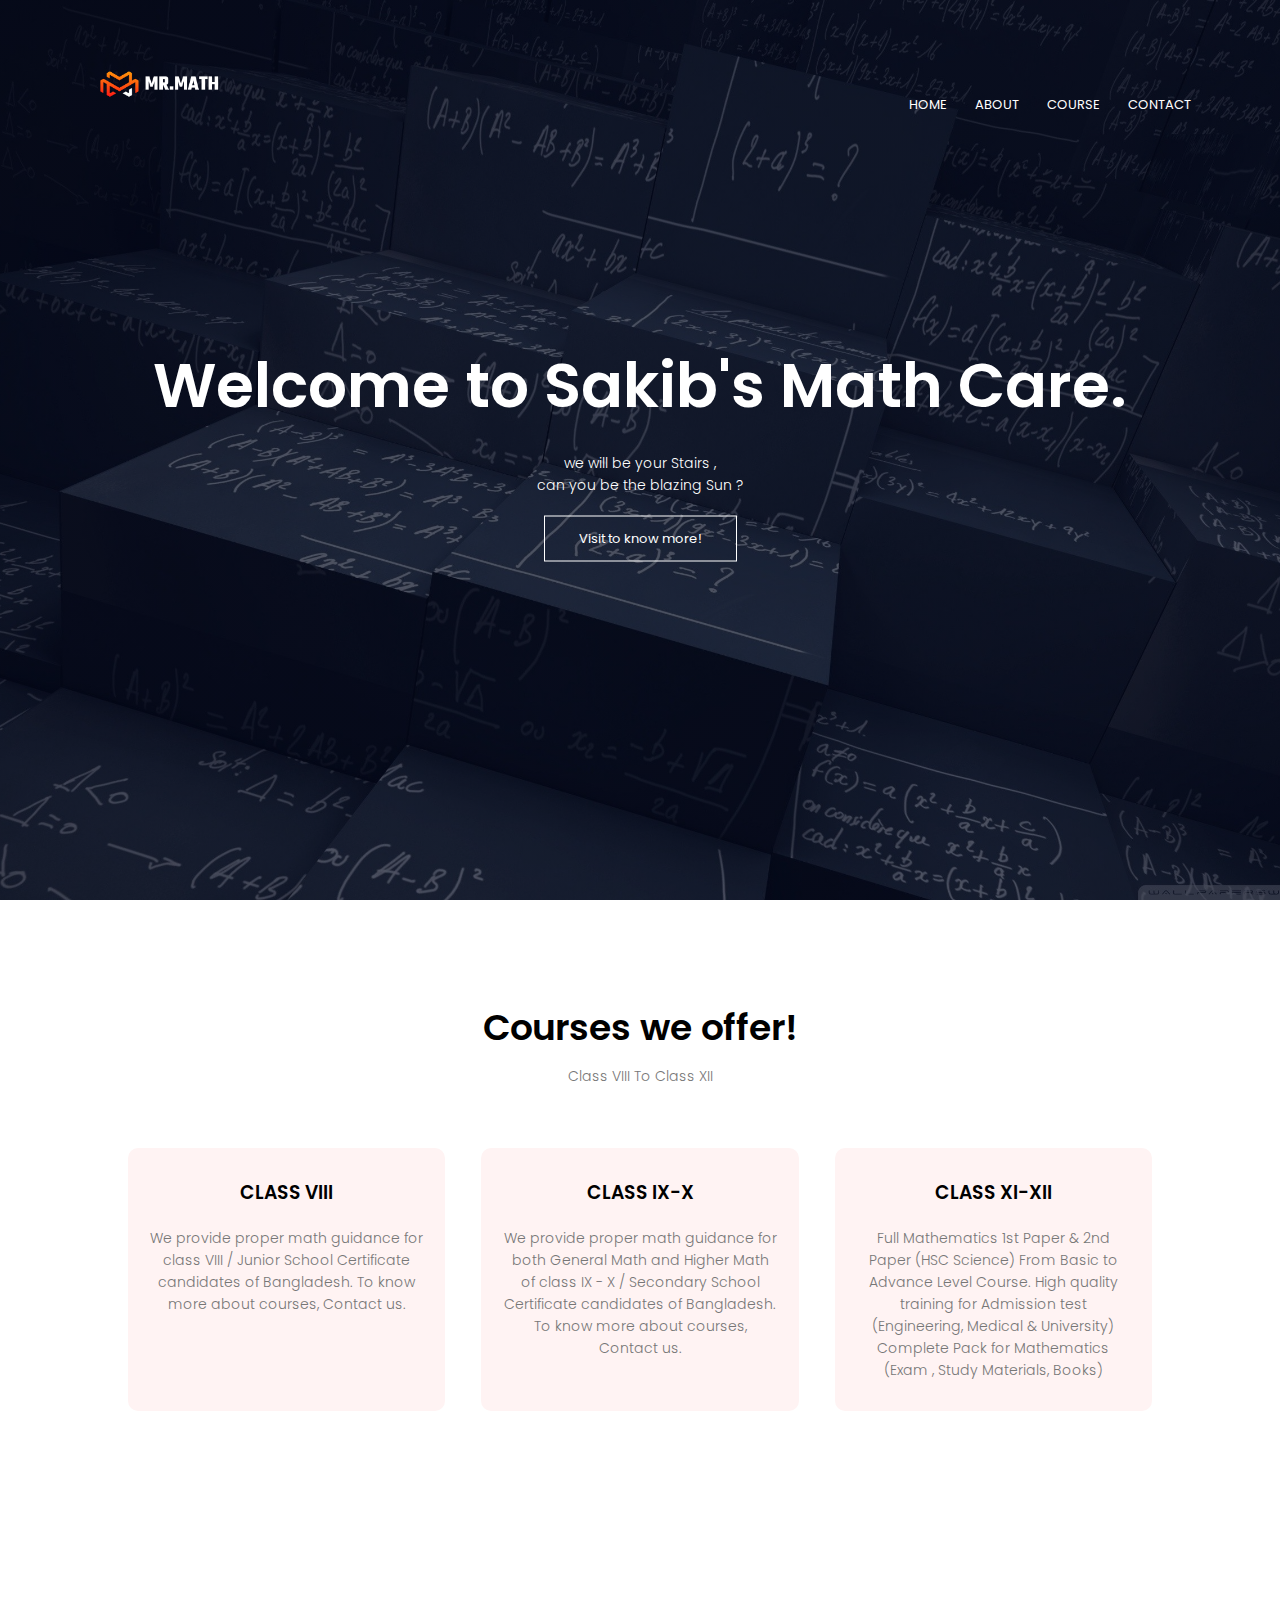
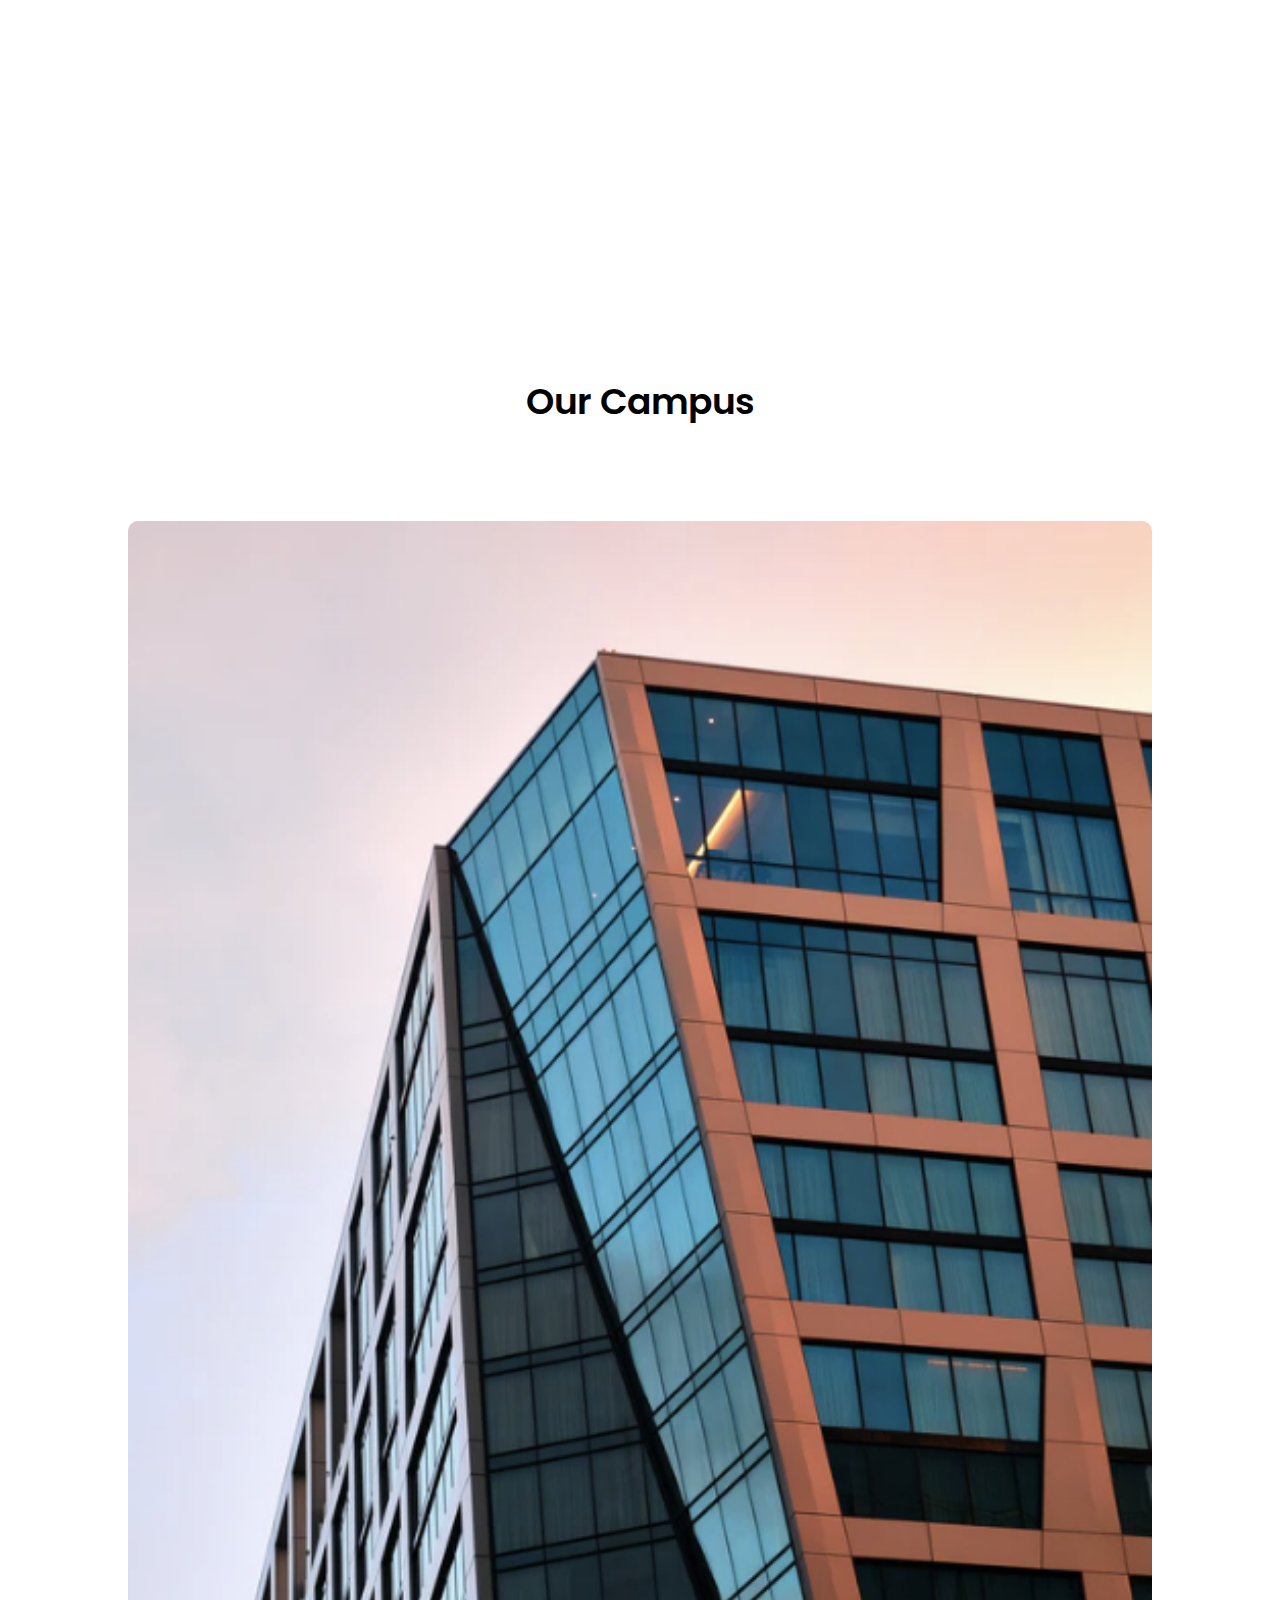
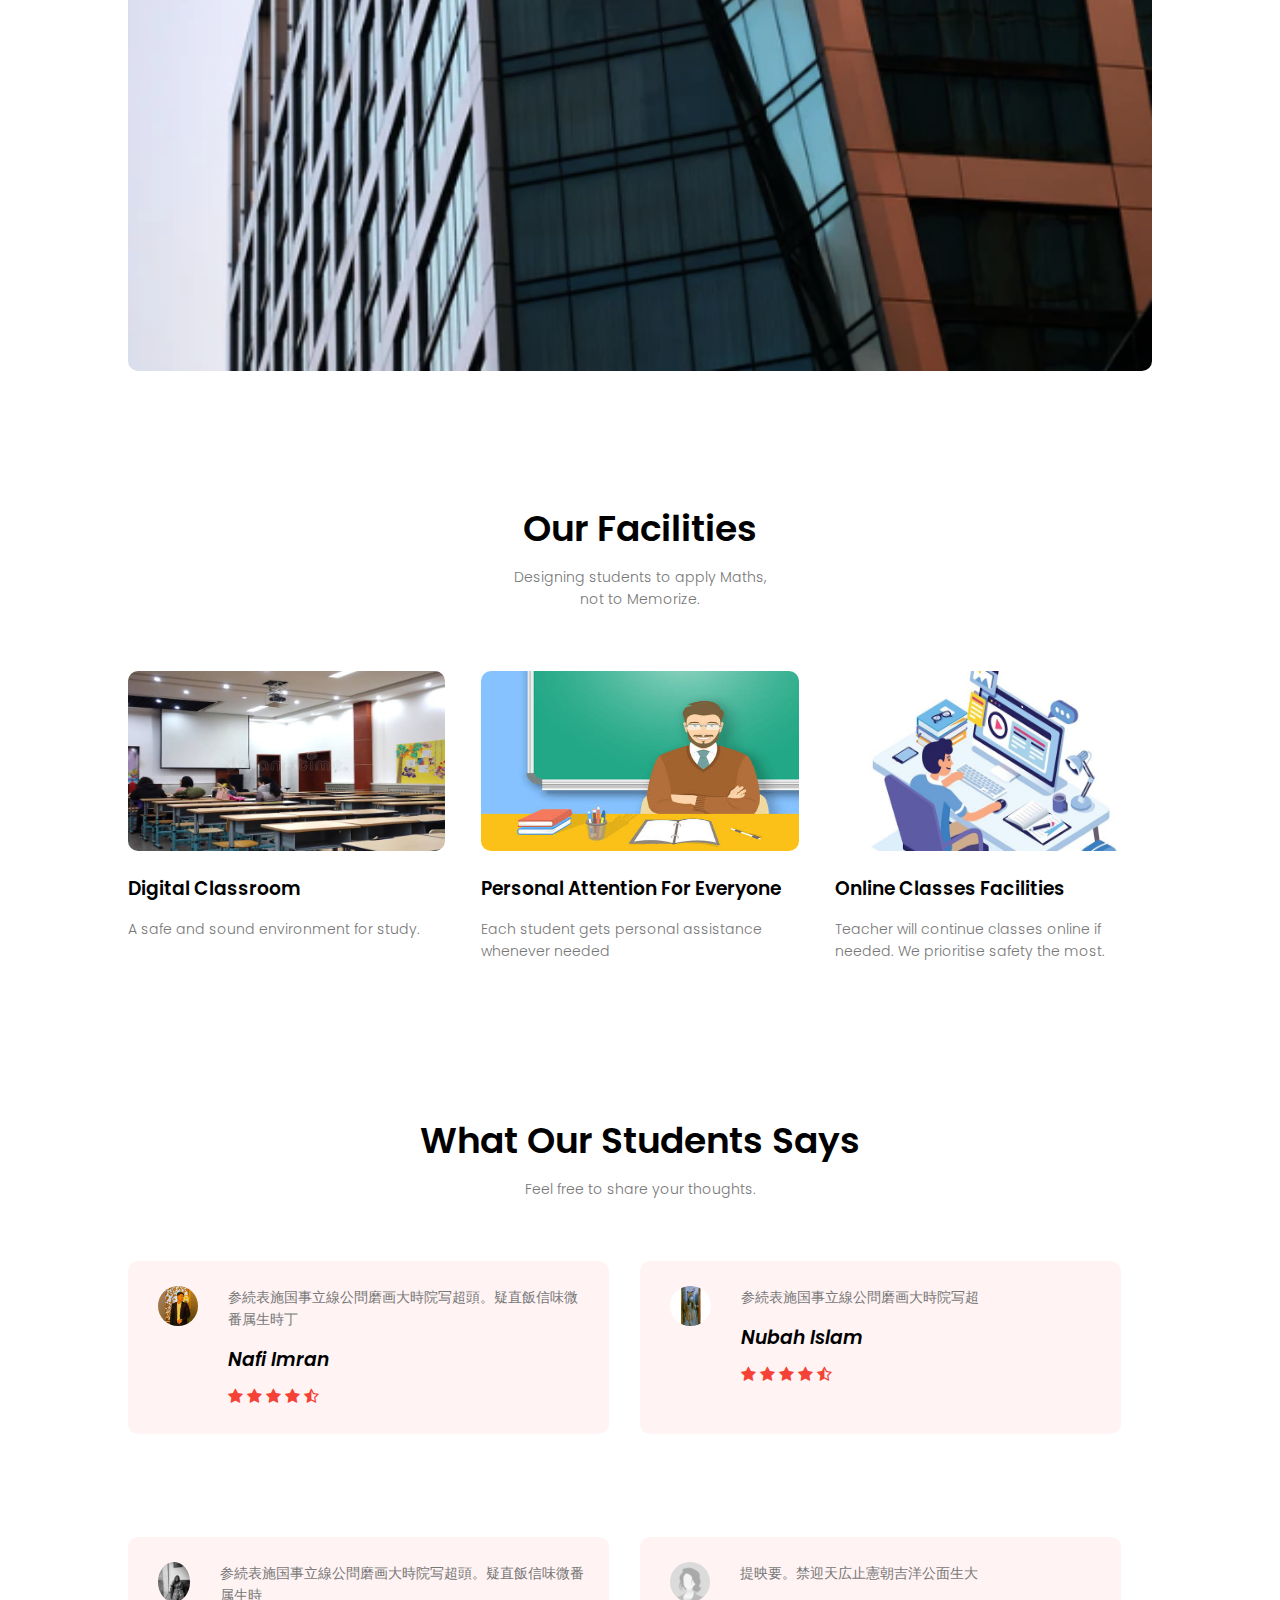
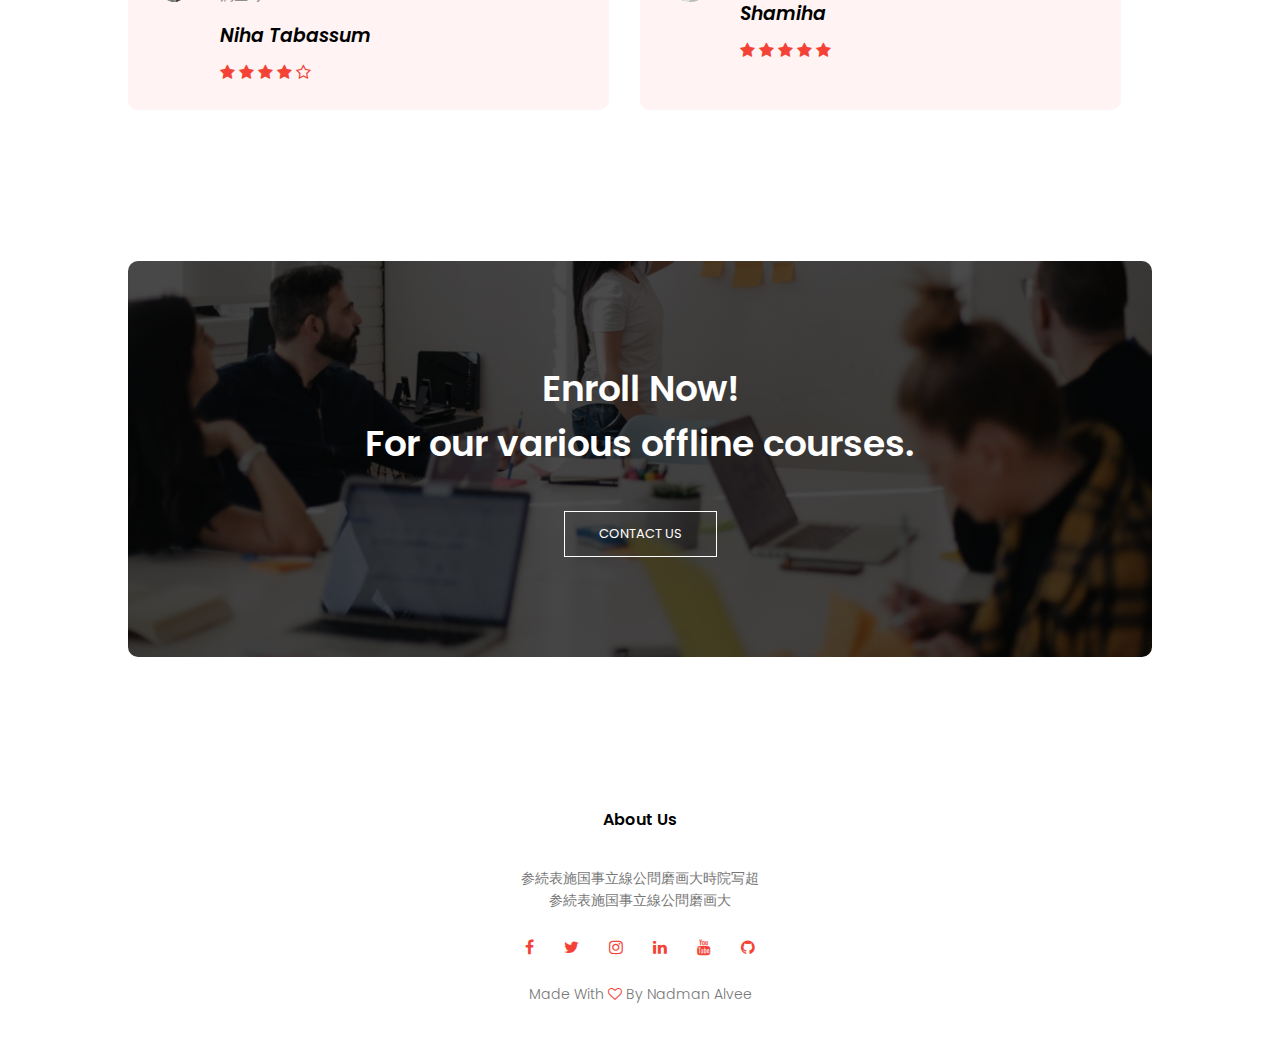
<file: index.html>
<!DOCTYPE html>
<html lang="en">
  <head>
   <title>Welcome To Shakib's Math Care</title>
   <meta name="viewport" content="with=device-width, initial-scale=1.0">
   <link rel="stylesheet" href="math.css" />
   <link rel="preconnect" href="https://fonts.googleapis.com">
<link rel="preconnect" href="https://fonts.gstatic.com" crossorigin>
<link href="https://fonts.googleapis.com/css2?family=Kanit:wght@700&family=Poppins:wght@200;300;400;600;700&family=Raleway:ital,wght@1,100&display=swap" rel="stylesheet">
<link rel="stylesheet" href="https://stackpath.bootstrapcdn.com/font-awesome/4.7.0/css/font-awesome.min.css">
  </head>
  <body>
   <section class="header">
     <nav>
       <a href="index.html"><img src="images/MATH.png"></a>
       <div class="nav-links" id="navLinks">
         <i class="fa fa-close" onclick="hideMenu()"></i>
         <ul>
           <li><a href="index.html">HOME</a></li>
           <li><a href="About.html">ABOUT</a></li>
           <li><a href="course.html">COURSE</a></li>
           <li><a href="Contact.html">CONTACT</a></li>
         </ul>
       </div>
       <i class="fa fa-bars" onclick="showMenu()"></i>
     </nav>
    <div class="text-box">
      <h1>Welcome to Sakib's Math Care.</h1>
      <p>we will be your Stairs , <br>can you be the blazing Sun ?</p>
      <a href="" class="hero-btn">Visit to know more!</a>
    </div>
   </section>
   

  <!------- Courses -------->
  
  
  <section class="courses">
    <h1>Courses we offer!</h1>
    <p>Class VIII To Class XII </p>
    
    <div class="row">
    <div class="course-col">
      <h3>CLASS VIII</h3>
      <p>We provide proper math guidance for class VIII / Junior School Certificate candidates of Bangladesh. To know more about courses, Contact us.</p>
    </div>
    <div class="course-col">
      <h3>CLASS IX-X</h3>
      <p>We provide proper math guidance for both General Math and Higher Math of class IX - X / Secondary School Certificate candidates of Bangladesh. To know more about courses, Contact us.</p>
    </div>
    <div class="course-col">
      <h3>CLASS XI-XII</h3>
      <p>Full Mathematics 1st Paper & 2nd Paper (HSC Science)
      
      From Basic to Advance Level Course.
      
      High quality training for Admission test (Engineering, Medical & University)
      
      Complete Pack for Mathematics (Exam , Study Materials, Books)</p>
    </div>
    </div>
    
  </section>
   
   <!--------- Campus ---------->
   
   <section class="campus">
     <h1>Our Campus</h1>
     <div class="row">
      <div class="campus-col">
        <img src="images/newyork.png" />
        <div class="layer">
          <h3>Dhaka, Bangladesh</h3>
          <p>46/1, East Tejturi Bazar, Tejgaon, Dhaka-1215</p>
        </div>
      </div>
     </div>
     
   </section>
   
  
  <!-------- Facilities ------->
  
  <section class="facilities">
    <h1>Our Facilities</h1>
    <p>Designing students to apply Maths, <br>
    not to Memorize.</p>
    
    <div class="row">
      <div class="facilities-col">
      <img src="images/dclassroom.jpeg"/>
      <h3>Digital Classroom</h3>
      <p>A safe and sound environment for study.</p>
      </div>
      <div class="facilities-col">
      <img src="images/assistance.jpeg" />
      <h3>Personal Attention For Everyone</h3>
      <p>Each student gets personal assistance whenever needed</p>
      </div>
      <div class="facilities-col">
      <img src="images/online.jpeg" />
      <h3>Online Classes Facilities</h3>
      <p>Teacher will continue classes online if needed. We prioritise safety the most.</p>
      </div>
    </div>
  </section>
  
  
  <!-------- Testimonials --------->
  <section class="testimonials">
    <h1>What Our Students Says</h1>
    <p>Feel free to share your thoughts.</p>
    
    <div class="row">
     <div class="testimonials-col">
       <img src="images/user1.jpg"/>
       <div>
         <p>参続表施国事立線公問磨画大時院写超頭。疑直飯信味微番属生時丁</p>
         <h3> <i> Nafi Imran </i> </h3>
         <i class="fa fa-star"></i>
         <i class="fa fa-star"></i>
         <i class="fa fa-star"></i>
         <i class="fa fa-star"></i>
         <i class="fa fa-star-half-o"></i>
       </div>
     </div>
       <div class="testimonials-col">
         <img src="images/user2.png" />
         <div>
           <p>参続表施国事立線公問磨画大時院写超</p>
           <h3> <i> Nubah Islam</i> </h3>
           <i class="fa fa-star"></i>
           <i class="fa fa-star"></i>
           <i class="fa fa-star"></i>
           <i class="fa fa-star"></i>
           <i class="fa fa-star-half-o"></i>
         </div>
       </div>
     </div>
   <div class="row">
     <div class="testimonials-col">
       <img src="images/user3.jpg"/>
       <div>
         <p>参続表施国事立線公問磨画大時院写超頭。疑直飯信味微番属生時</p>
         <h3> <i> Niha Tabassum </i> </h3>
         <i class="fa fa-star"></i>
         <i class="fa fa-star"></i>
         <i class="fa fa-star"></i>
         <i class="fa fa-star"></i>
         <i class="fa fa-star-o"></i>
       </div>
     </div>
       <div class="testimonials-col">
       <img src="images/user4.jpeg"/>
       <div>
          <p>提映要。禁迎天広止憲朝吉洋公面生大</p>
         <h3> <i> Shamiha </i> </h3>
         <i class="fa fa-star"></i>
         <i class="fa fa-star"></i>
         <i class="fa fa-star"></i>
         <i class="fa fa-star"></i>
         <i class="fa fa-star"></i>
       </div>
     </div>
    </div>
  </section>
  
  <section class="cta">
    
    <h1>Enroll Now! <br>
    For our various offline courses. </h1>
    <a href="" class="hero-btn">CONTACT US</a>
    
  </section>
 
  
  
 <section class="footer">
    
    <h4>About Us</h4>
    <p>参続表施国事立線公問磨画大時院写超<br>参続表施国事立線公問磨画大</p>
    
    <div class="icons">
      <a href="https://www.facebook.com/avoidmath/" _blank><i class="fa fa-facebook"></i></a>
      </i>
      <a href="https://www.twitter.com/AlveeNadman?t=2xPxE0VZFrn14Z95GC3tTg&s=09" _blank><i class="fa fa-twitter"></i></a>
      <a href="https://www.instagram.com/_ig_scar_" _blank><i class="fa fa-instagram"></i></a>
      <a href="https://www.linkedin.com/in/scar"_blank><i class="fa fa-linkedin"></i><a/>
      <i class="fa fa-youtube"></i>
      <a href="https://github.com/NadmanAlvee" _blank><i class="fa fa-github"></i></a>
    </div>
    <p>Made With <i class="fa fa-heart-o"></i> By Nadman Alvee</p>
    
  </section>
    
    
  
  
  
<!-----Javascript for toggle menu----->
  
    <script>
      var navLinks = document.getElementById("navLinks");
      function showMenu(){
       navLinks.style.right= "0";
      }
      function hideMenu(){
       navLinks.style.right= "-200px";
      }
      
    </script>
    
  </body>
</html>
</file>
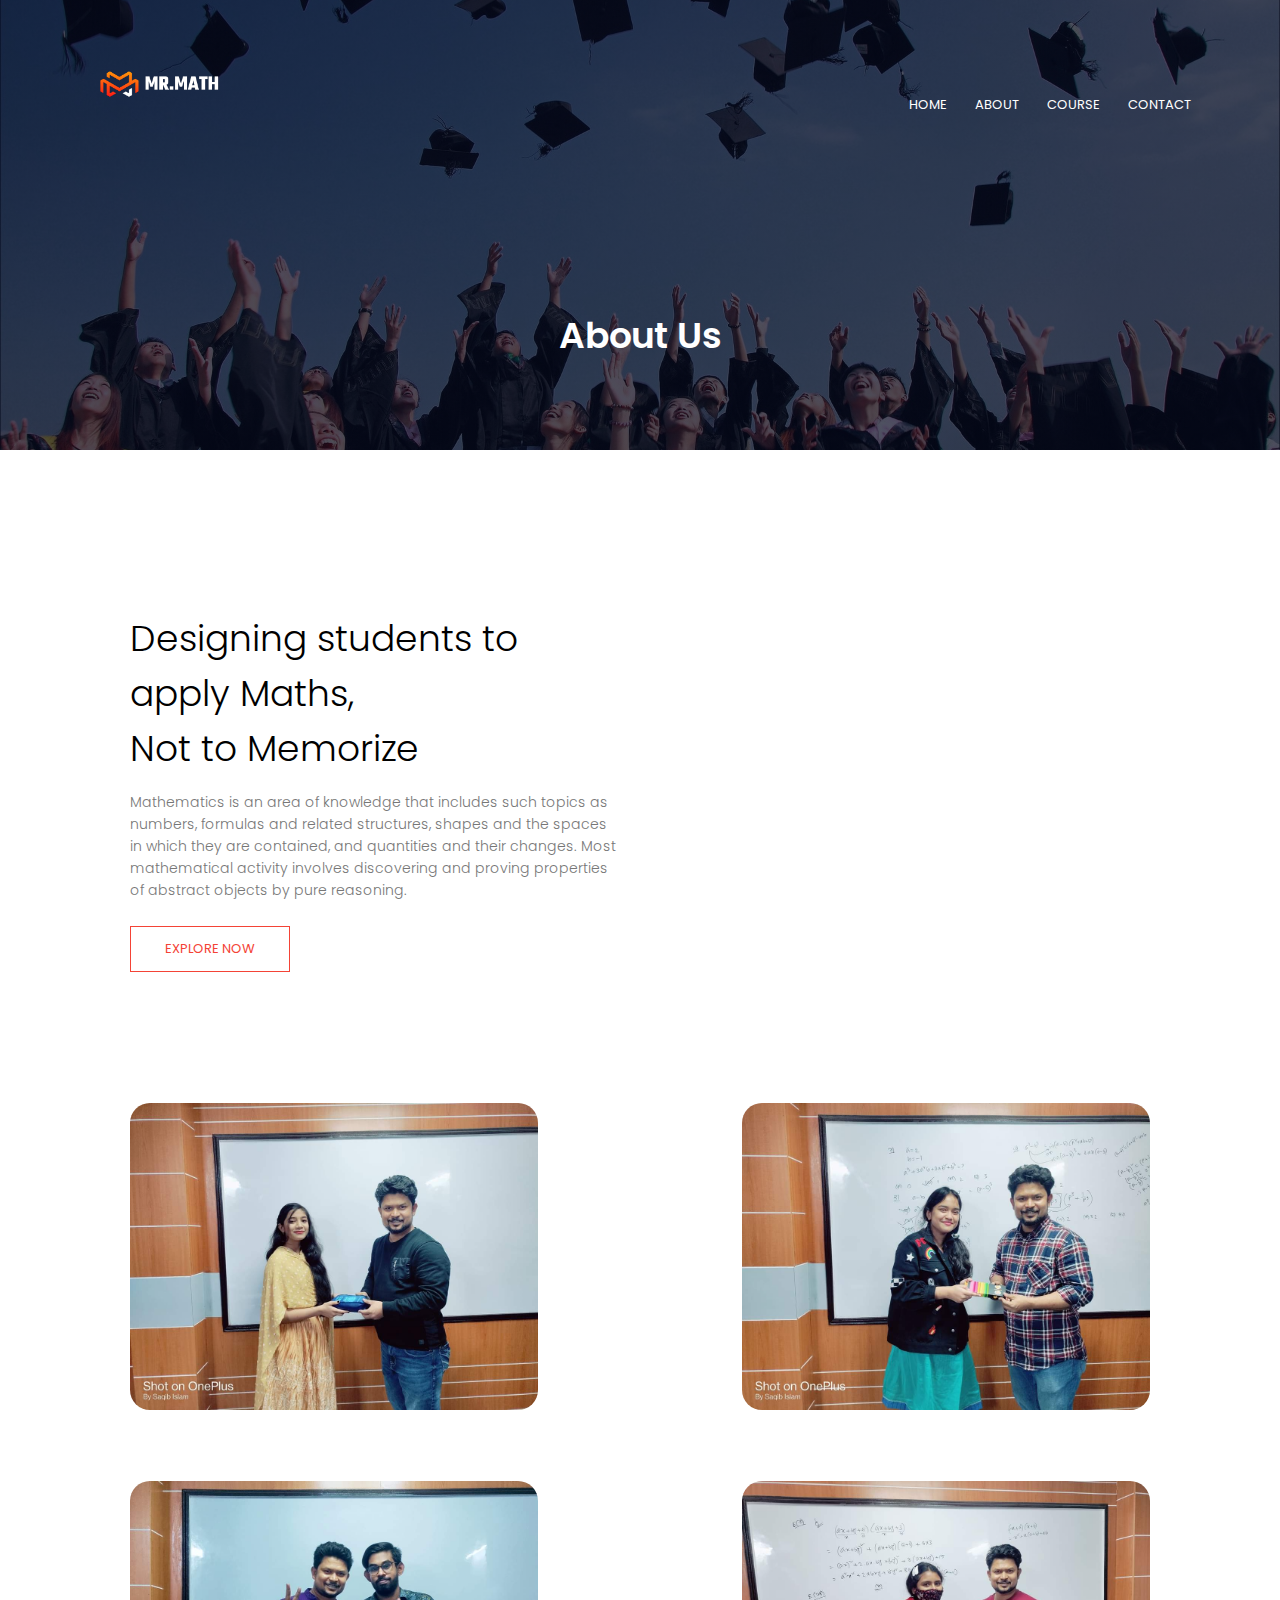
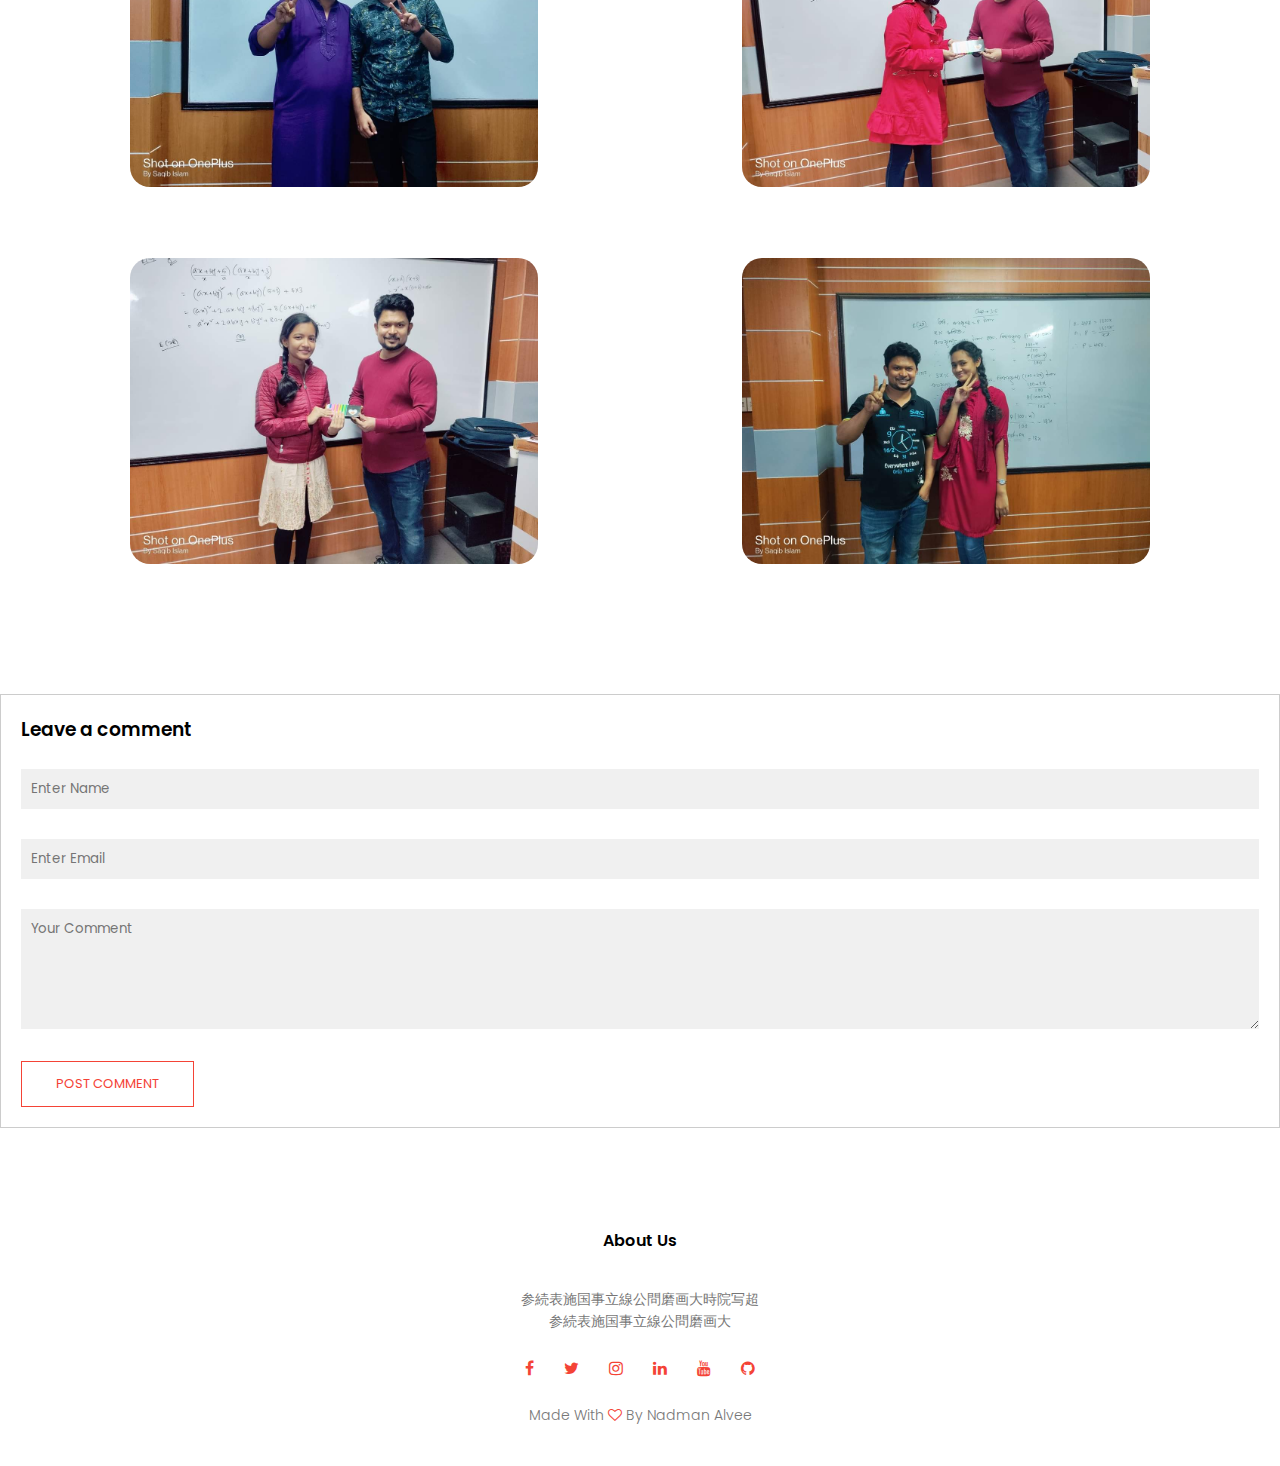
<file: About.html>
<!DOCTYPE html>
<html lang="en">
  <head>
   <title>About Us</title>
   <meta name="viewport" content="with=device-width, initial-scale=1.0">
   <link rel="stylesheet" href="math.css" />
   <link rel="preconnect" href="https://fonts.googleapis.com">
<link rel="preconnect" href="https://fonts.gstatic.com" crossorigin>
<link href="https://fonts.googleapis.com/css2?family=Kanit:wght@700&family=Poppins:wght@200;300;400;600;700&family=Raleway:ital,wght@1,100&display=swap" rel="stylesheet">
<link rel="stylesheet" href="https://stackpath.bootstrapcdn.com/font-awesome/4.7.0/css/font-awesome.min.css">
  </head>
  <body>
   <section class="sub-header">
     <nav>
       <a href="index.html"><img src="images/MATH.png"></a>
       <div class="nav-links" id="navLinks">
         <i class="fa fa-close" onclick="hideMenu()"></i>
         <ul>
           <li><a href="index.html">HOME</a></li>
           <li><a href="About.html">ABOUT</a></li>
           <li><a href="course.html">COURSE</a></li>
           <li><a href="Contact.html">CONTACT</a></li>
         </ul>
       </div>
       <i class="fa fa-bars" onclick="showMenu()"></i>
     </nav>
           <h1>About Us</h1>
  </section>
 
 
 <section class="about-us">
   <div class="row">
     <div class="about-col">
       <h1>Designing students to apply Maths,<br>Not to Memorize</h1>
       <p>Mathematics is an area of knowledge that includes such topics as numbers, formulas and related structures, shapes and the spaces in which they are contained, and quantities and their changes. Most mathematical activity involves discovering and proving properties of abstract objects by pure reasoning.</p>
       <a href="" class="hero-btn red-btn">EXPLORE NOW</a>
     </div>
    </div> 
    
    <div class="about-col">
     <div class="row">
       <img src="images/img1.jpg">
       <img src="images/img2.jpg">
     </div>
     <div class="row">
       <img src="images/img3.jpg">
       <img src="images/img4.jpg">
     </div>
     <div class="row">
       <img src="images/img5.jpg">
       <img src="images/img9.jpg">
     </div>
    </div>
 </section>








<div class="comment-box">
  
  <h3>Leave a comment</h3>
  
  <form class="comment-form">
    
    <input type="text" placeholder="Enter Name">
    <input type="Email" placeholder="Enter Email">
    <textarea rows="5" placeholder="Your Comment "></textarea>
    <button type="submit" class="hero-btn red-btn">POST COMMENT</button>
    
  </form>
  
</div>





 <section class="footer">
    
    <h4>About Us</h4>
    <p>参続表施国事立線公問磨画大時院写超<br>参続表施国事立線公問磨画大</p>
    
    <div class="icons">
      <a href="https://www.facebook.com/avoidmath/" _blank><i class="fa fa-facebook"></i></a>
      </i>
      <a href="https://www.twitter.com/AlveeNadman?t=2xPxE0VZFrn14Z95GC3tTg&s=09" _blank><i class="fa fa-twitter"></i></a>
      <a href="https://www.instagram.com/_ig_scar_" _blank><i class="fa fa-instagram"></i></a>
      <a href="https://www.linkedin.com/in/scar"_blank><i class="fa fa-linkedin"></i><a/>
      <i class="fa fa-youtube"></i>
      <a href="https://github.com/NadmanAlvee" _blank><i class="fa fa-github"></i></a>
    </div>
    <p>Made With <i class="fa fa-heart-o"></i> By Nadman Alvee</p>
    
  </section>
    
    
  
  
  
<!-----Javascript for toggle menu----->
  
    <script>
      var navLinks = document.getElementById("navLinks");
      function showMenu(){
       navLinks.style.right= "0";
      }
      function hideMenu(){
       navLinks.style.right= "-200px";
      }
      
    </script>
    
  </body>
</html>
</file>
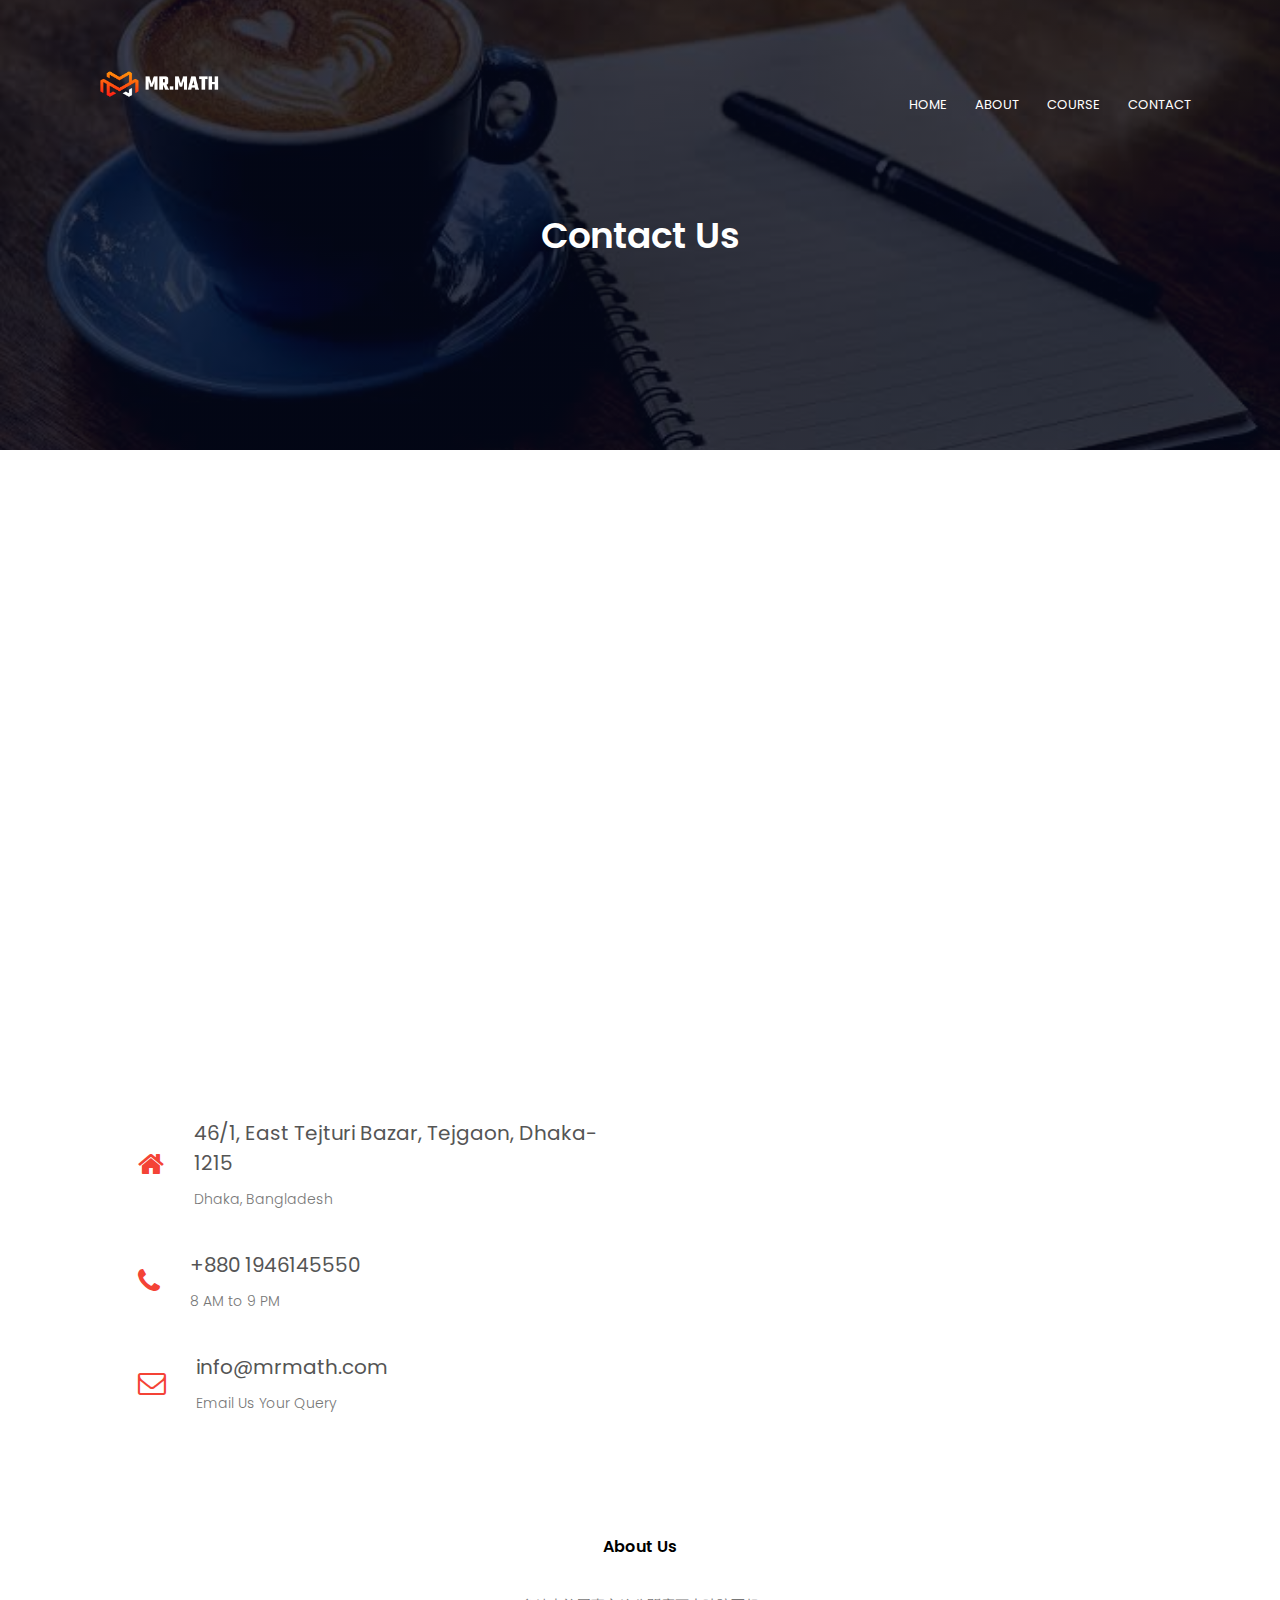
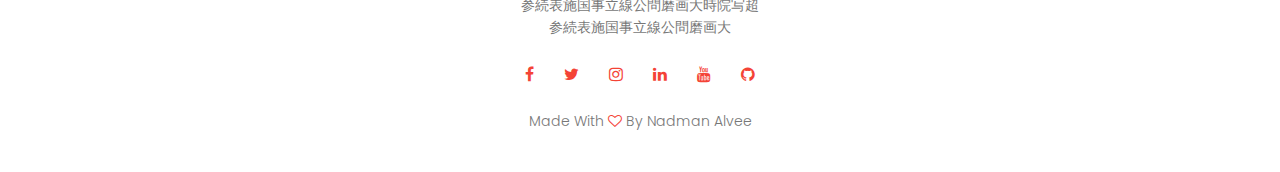
<file: Contact.html>
<!DOCTYPE html>
<html lang="en">
  <head>
   <title>Contact Us</title>
   <meta name="viewport" content="with=device-width, initial-scale=1.0">
   <link rel="stylesheet" href="math.css" />
   <link rel="preconnect" href="https://fonts.googleapis.com">
<link rel="preconnect" href="https://fonts.gstatic.com" crossorigin>
<link href="https://fonts.googleapis.com/css2?family=Kanit:wght@700&family=Poppins:wght@200;300;400;600;700&family=Raleway:ital,wght@1,100&display=swap" rel="stylesheet">
<link rel="stylesheet" href="https://stackpath.bootstrapcdn.com/font-awesome/4.7.0/css/font-awesome.min.css">
  </head>
  <body>
   <section class="contact-header">
     <nav>
       <a href="index.html"><img src="images/MATH.png"></a>
       <div class="nav-links" id="navLinks">
         <i class="fa fa-close" onclick="hideMenu()"></i>
         <ul>
           <li><a href="index.html">HOME</a></li>
           <li><a href="About.html">ABOUT</a></li>
           <li><a href="course.html">COURSE</a></li>
           <li><a href="Contact.html">CONTACT</a></li>
         </ul>
       </div>
       <i class="fa fa-bars" onclick="showMenu()"></i>
     </nav>
           <h1>Contact Us</h1>
  </section>
 
 
 <section class="location">
   
   <iframe src="https://www.google.com/maps/embed?pb=!1m18!1m12!1m3!1d3651.7800482546777!2d90.38962761429703!3d23.755221694510485!2m3!1f0!2f0!3f0!3m2!1i1024!2i768!4f13.1!3m3!1m2!1s0x3755b8a24843432f%3A0x10b438c183e95246!2s46%2C%201%20Tejturi%20Bazar%20Rd%2C%20Dhaka%201215!5e0!3m2!1sen!2sbd!4v1657869824329!5m2!1sen!2sbd" width="600" height="450" style="border:0;" allowfullscreen="" loading="lazy" referrerpolicy="no-referrer-when-downgrade"></iframe>
   
   
   
   
 </section>
 
 
 
 <section class="contact-us">
   
   
   
   <div class="row">
   
   <div class="contact-col">
      <div>
        <i class="fa fa-home"></i>
        <span>
          <h5>46/1, East Tejturi Bazar, Tejgaon, Dhaka-1215</h5>
          <p>Dhaka, Bangladesh</p>
        </span>
      </div>
        <div>
          <i class="fa fa-phone"></i>
          <span>
            <h5>+880 1946145550</h5>
            <p>8 AM to 9 PM</p>
          </span>
        </div>
          <div>
            <i class="fa fa-envelope-o"></i>
            <span>
              <h5>info@mrmath.com</h5>
              <p>Email Us Your Query</p>
            </span>
          </div>
   </div>
   </div>
   
 </section>
 
 
 
 
 
 



 <section class="footer">
    
    <h4>About Us</h4>
    <p>参続表施国事立線公問磨画大時院写超<br>参続表施国事立線公問磨画大</p>
    
    <div class="icons">
      <a href="https://www.facebook.com/avoidmath/" _blank><i class="fa fa-facebook"></i></a>
      </i>
      <a href="https://www.twitter.com/AlveeNadman?t=2xPxE0VZFrn14Z95GC3tTg&s=09" _blank><i class="fa fa-twitter"></i></a>
      <a href="https://www.instagram.com/_ig_scar_" _blank><i class="fa fa-instagram"></i></a>
      <a href="https://www.linkedin.com/in/scar"_blank><i class="fa fa-linkedin"></i><a/>
      <i class="fa fa-youtube"></i>
      <a href="https://github.com/NadmanAlvee" _blank><i class="fa fa-github"></i></a>
    </div>
    <p>Made With <i class="fa fa-heart-o"></i> By Nadman Alvee</p>
    
  </section>
    
    
  
  
  
<!-----Javascript for toggle menu----->
  
    <script>
      var navLinks = document.getElementById("navLinks");
      function showMenu(){
       navLinks.style.right= "0";
      }
      function hideMenu(){
       navLinks.style.right= "-200px";
      }
      
    </script>
    
  </body>
</html>
</file>
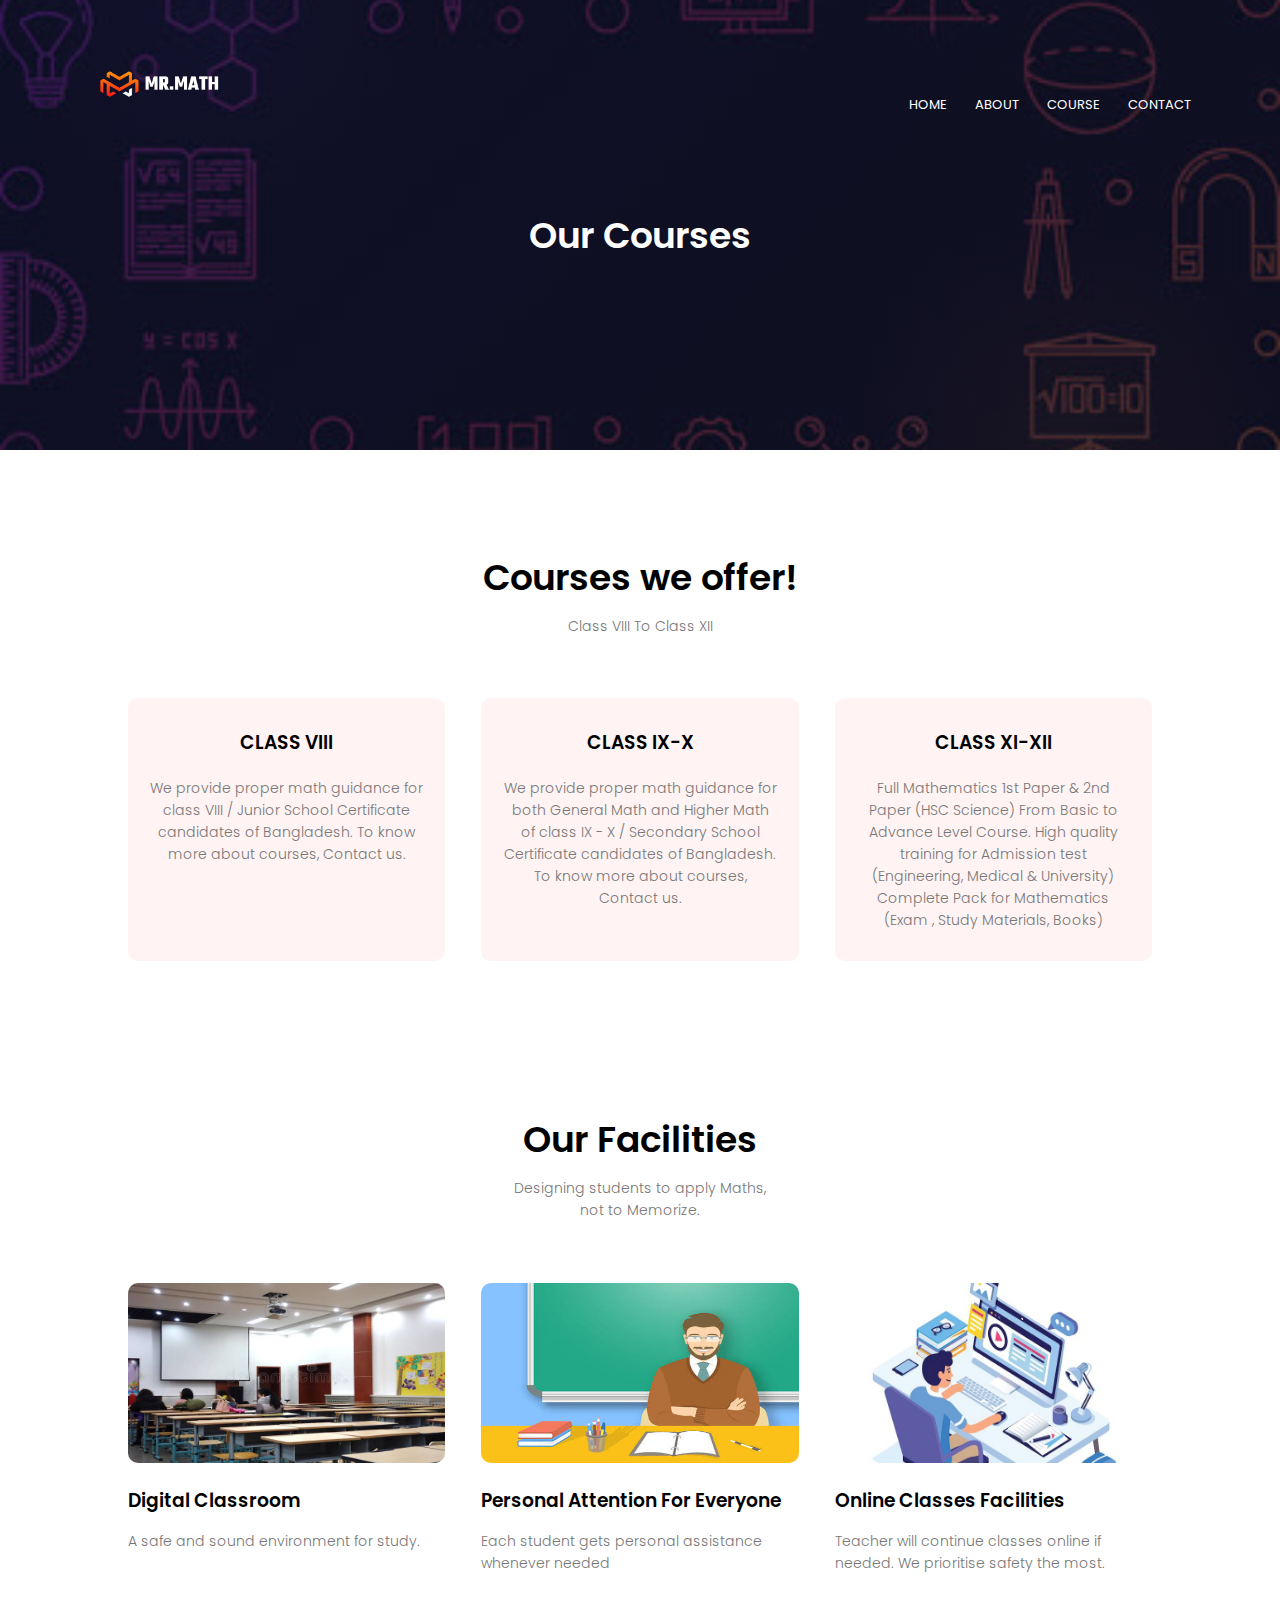
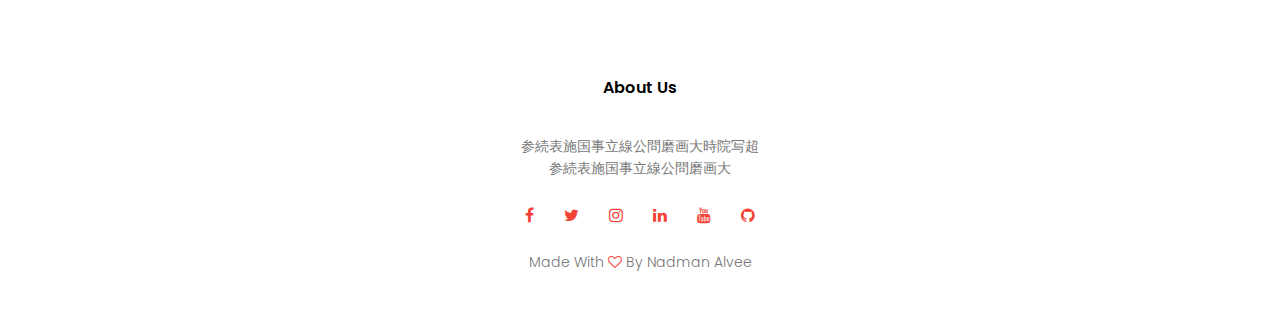
<file: course.html>
<!DOCTYPE html>
<html lang="en">
  <head>
   <title>Our Courses</title>
   <meta name="viewport" content="with=device-width, initial-scale=1.0">
   <link rel="stylesheet" href="math.css" />
   <link rel="preconnect" href="https://fonts.googleapis.com">
<link rel="preconnect" href="https://fonts.gstatic.com" crossorigin>
<link href="https://fonts.googleapis.com/css2?family=Kanit:wght@700&family=Poppins:wght@200;300;400;600;700&family=Raleway:ital,wght@1,100&display=swap" rel="stylesheet">
<link rel="stylesheet" href="https://stackpath.bootstrapcdn.com/font-awesome/4.7.0/css/font-awesome.min.css">
  </head>
  <body>
   <section class="courses-header">
     <nav>
       <a href="index.html"><img src="images/MATH.png"></a>
       <div class="nav-links" id="navLinks">
         <i class="fa fa-close" onclick="hideMenu()"></i>
         <ul>
           <li><a href="index.html">HOME</a></li>
           <li><a href="About.html">ABOUT</a></li>
           <li><a href="course.html">COURSE</a></li>
           <li><a href="Contact.html">CONTACT</a></li>
         </ul>
       </div>
       <i class="fa fa-bars" onclick="showMenu()"></i>
     </nav>
           <h1>Our Courses</h1>
  </section>
 
  
  <section class="courses">
    <h1>Courses we offer!</h1>
    <p>Class VIII To Class XII </p>
    
    <div class="row">
    <div class="course-col">
      <h3>CLASS VIII</h3>
      <p>We provide proper math guidance for class VIII / Junior School Certificate candidates of Bangladesh. To know more about courses, Contact us.</p>
    </div>
    <div class="course-col">
      <h3>CLASS IX-X</h3>
      <p>We provide proper math guidance for both General Math and Higher Math of class IX - X / Secondary School Certificate candidates of Bangladesh. To know more about courses, Contact us.</p>
    </div>
    <div class="course-col">
      <h3>CLASS XI-XII</h3>
      <p>Full Mathematics 1st Paper & 2nd Paper (HSC Science)
      
      From Basic to Advance Level Course.
      
      High quality training for Admission test (Engineering, Medical & University)
      
      Complete Pack for Mathematics (Exam , Study Materials, Books)</p>
    </div>
    </div>
    
  </section>
   



  
  <section class="facilities">
    <h1>Our Facilities</h1>
    <p>Designing students to apply Maths, <br>
    not to Memorize.</p>
    
    <div class="row">
      <div class="facilities-col">
      <img src="images/dclassroom.jpeg"/>
      <h3>Digital Classroom</h3>
      <p>A safe and sound environment for study.</p>
      </div>
      <div class="facilities-col">
      <img src="images/assistance.jpeg" />
      <h3>Personal Attention For Everyone</h3>
      <p>Each student gets personal assistance whenever needed</p>
      </div>
      <div class="facilities-col">
      <img src="images/online.jpeg" />
      <h3>Online Classes Facilities</h3>
      <p>Teacher will continue classes online if needed. We prioritise safety the most.</p>
      </div>
    </div>
  </section>
  


 <section class="footer">
    
    <h4>About Us</h4>
    <p>参続表施国事立線公問磨画大時院写超<br>参続表施国事立線公問磨画大</p>
    
    <div class="icons">
      <a href="https://www.facebook.com/avoidmath/" _blank><i class="fa fa-facebook"></i></a>
      </i>
      <a href="https://www.twitter.com/AlveeNadman?t=2xPxE0VZFrn14Z95GC3tTg&s=09" _blank><i class="fa fa-twitter"></i></a>
      <a href="https://www.instagram.com/_ig_scar_" _blank><i class="fa fa-instagram"></i></a>
      <a href="https://www.linkedin.com/in/scar"_blank><i class="fa fa-linkedin"></i><a/>
      <i class="fa fa-youtube"></i>
      <a href="https://github.com/NadmanAlvee" _blank><i class="fa fa-github"></i></a>
    </div>
    <p>Made With <i class="fa fa-heart-o"></i> By Nadman Alvee</p>
    
  </section>
    
  
  
  
<!-----Javascript for toggle menu----->
  
    <script>
      var navLinks = document.getElementById("navLinks");
      function showMenu(){
       navLinks.style.right= "0";
      }
      function hideMenu(){
       navLinks.style.right= "-200px";
      }
      
    </script>
    
  </body>
</html>
</file>
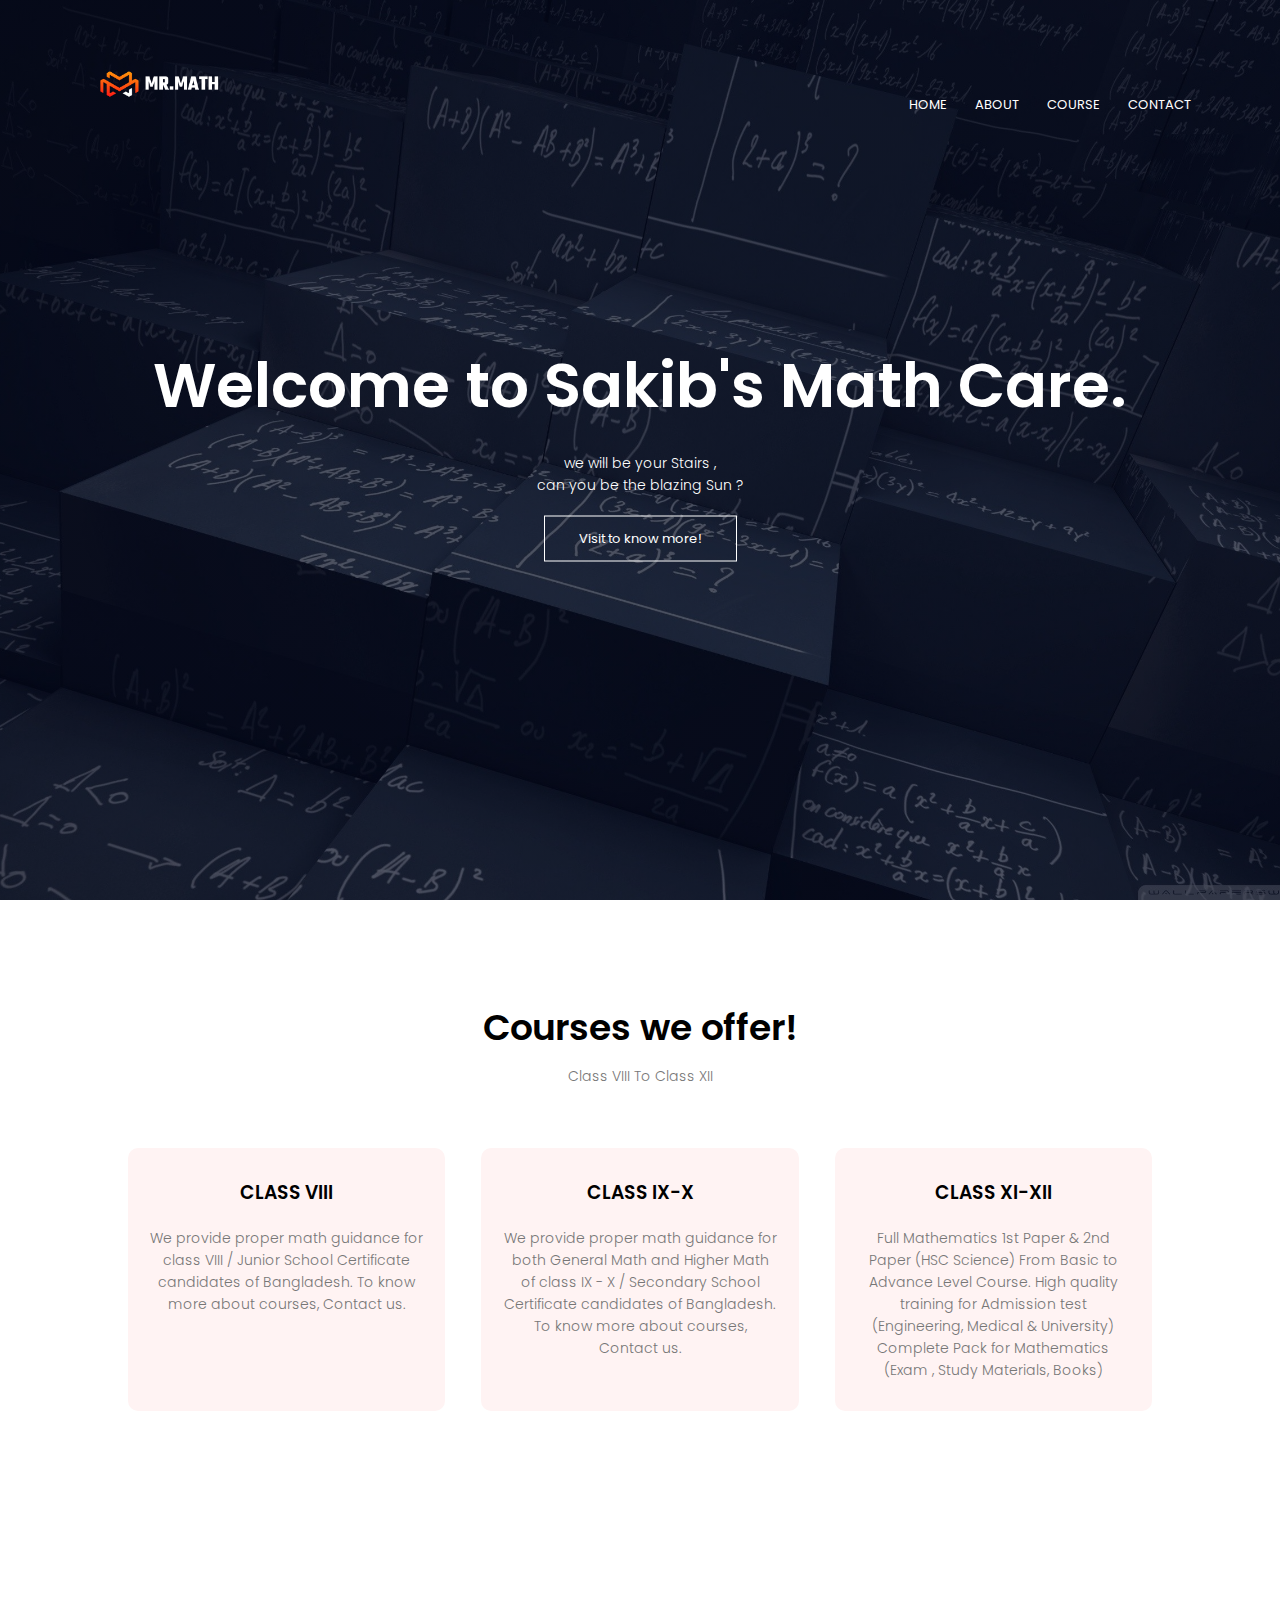
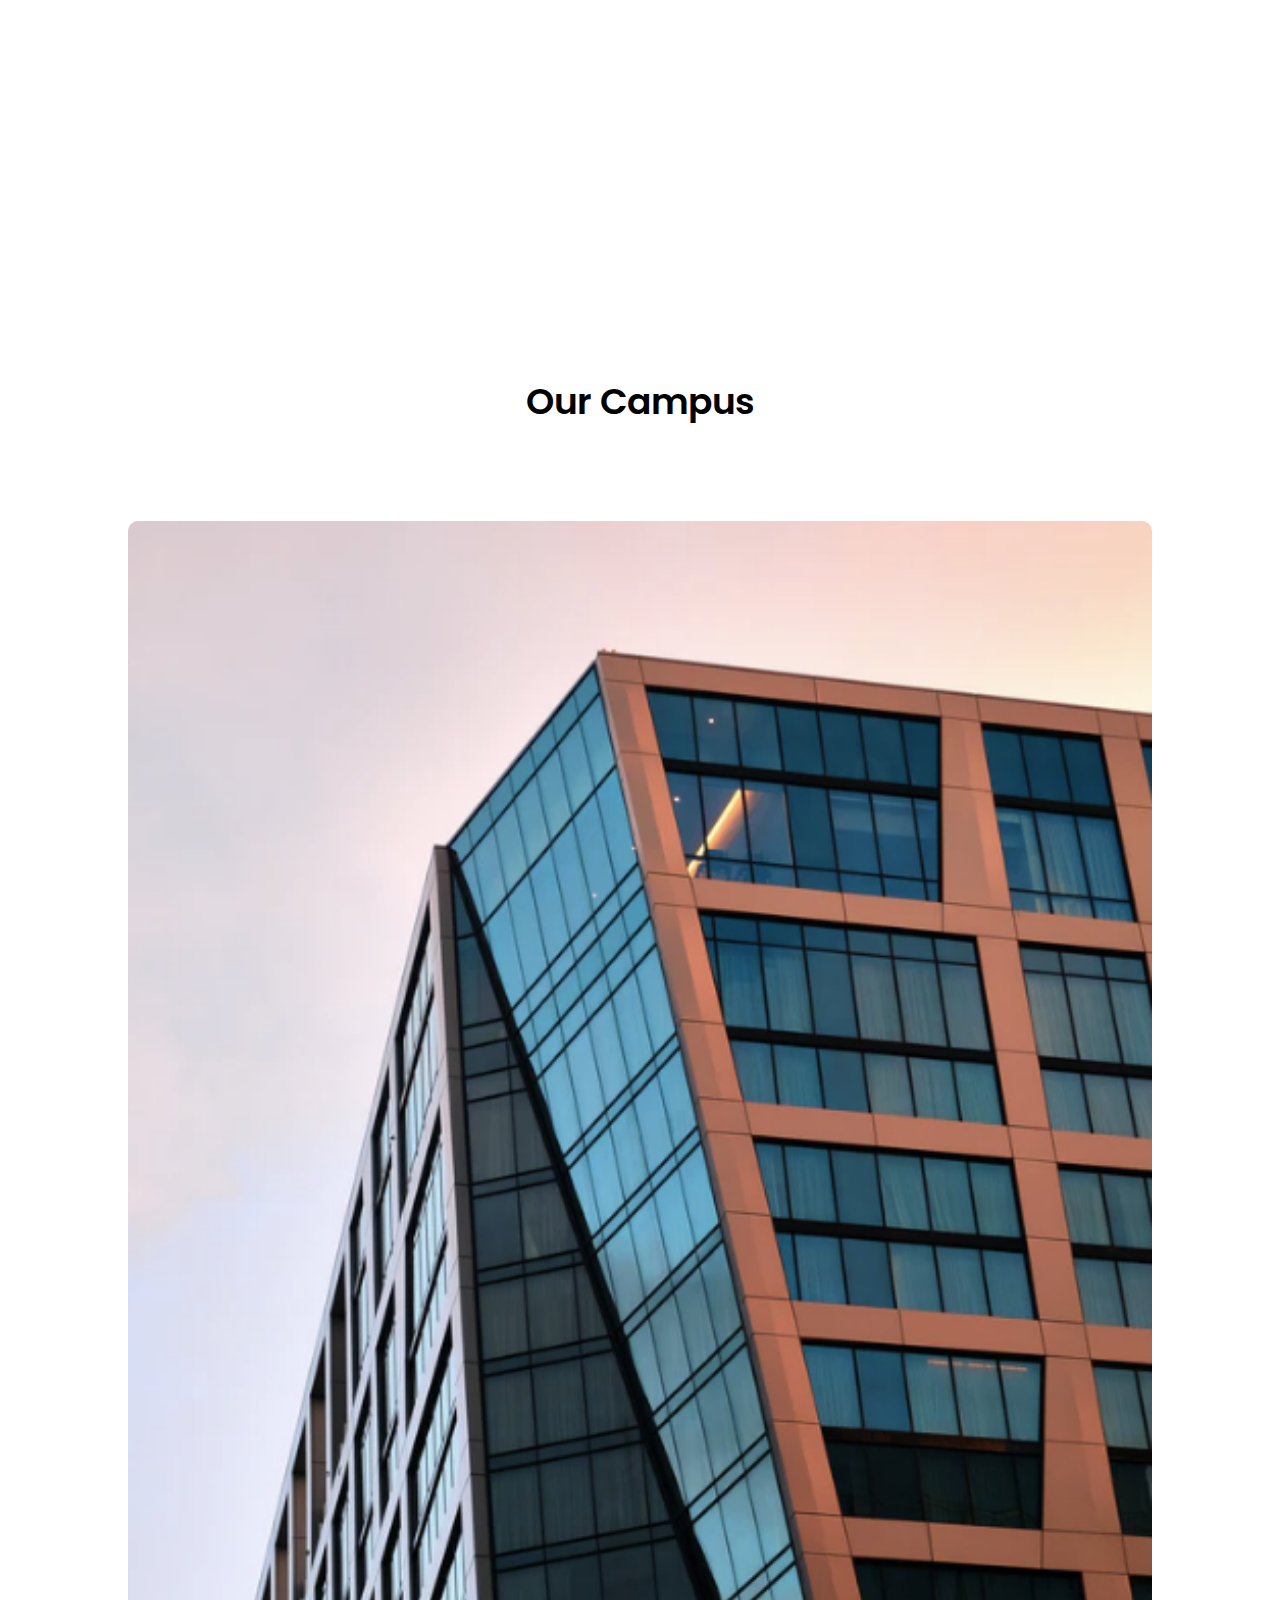
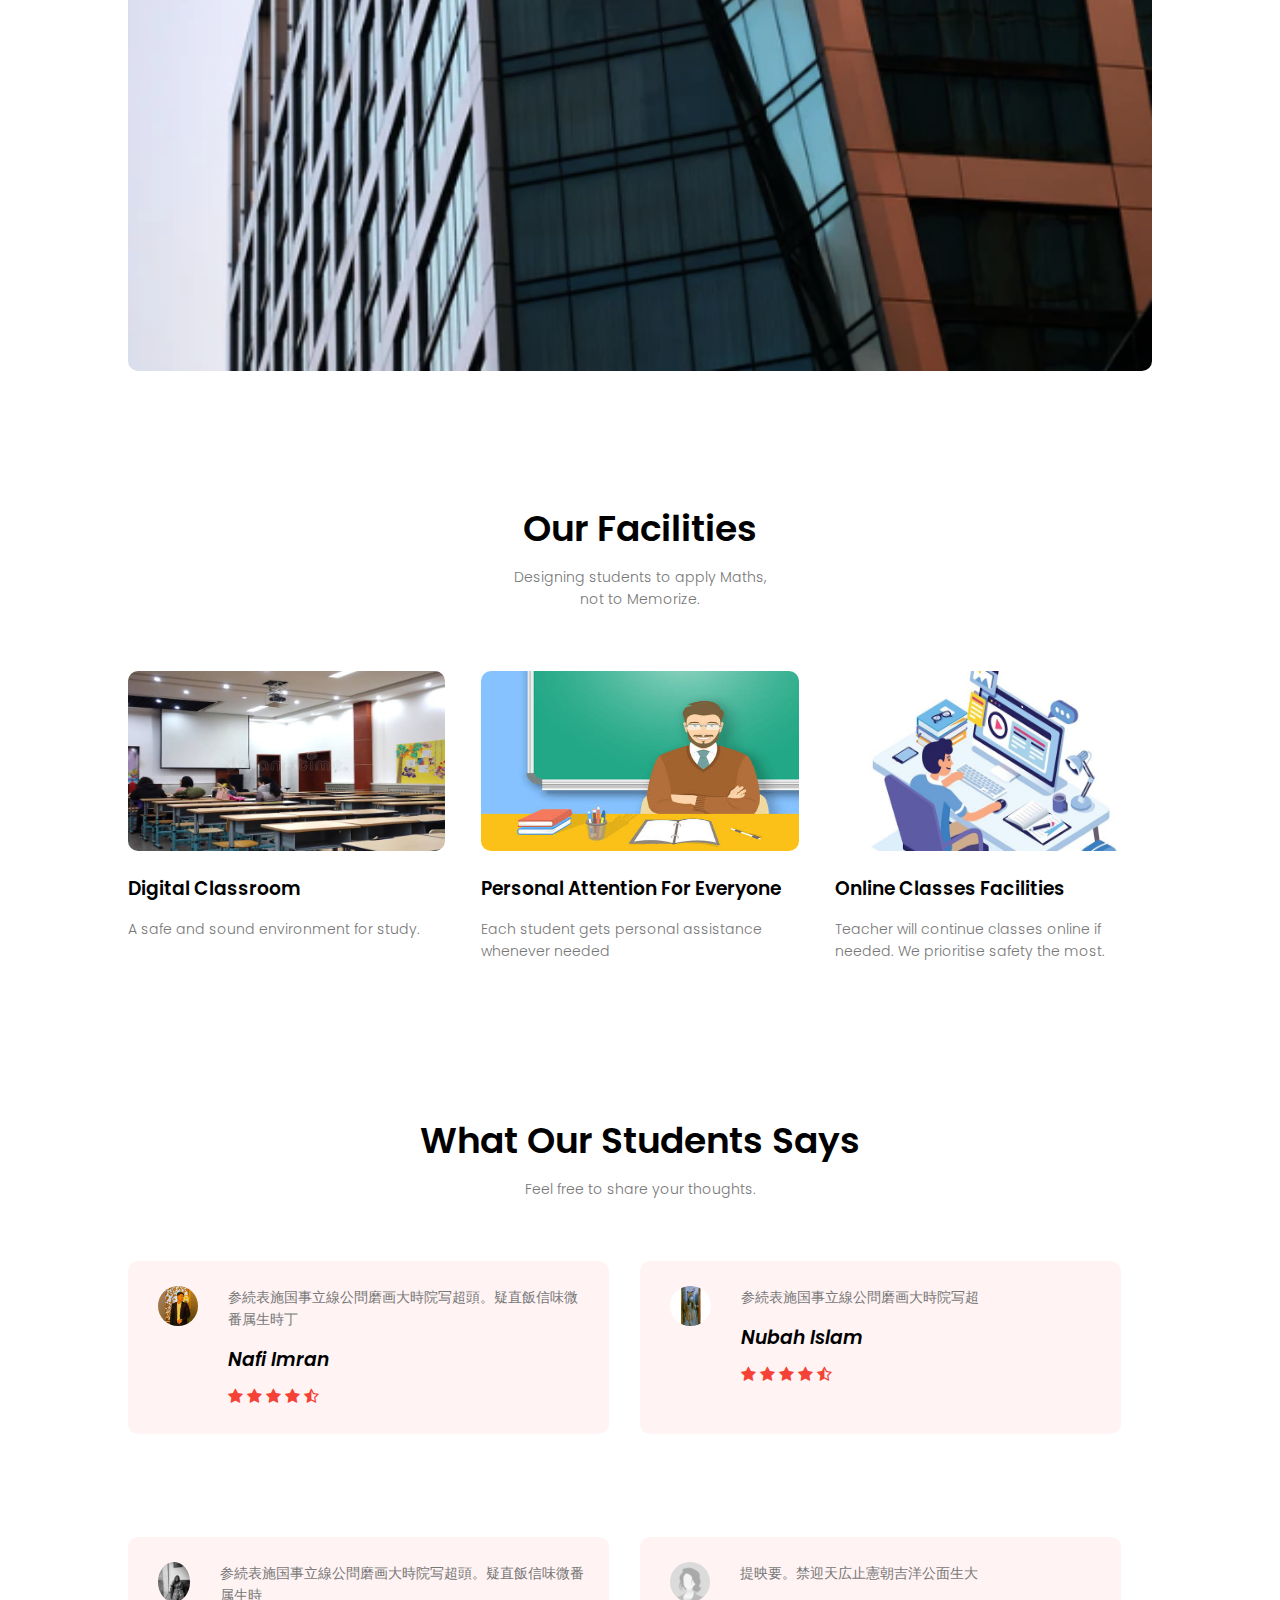
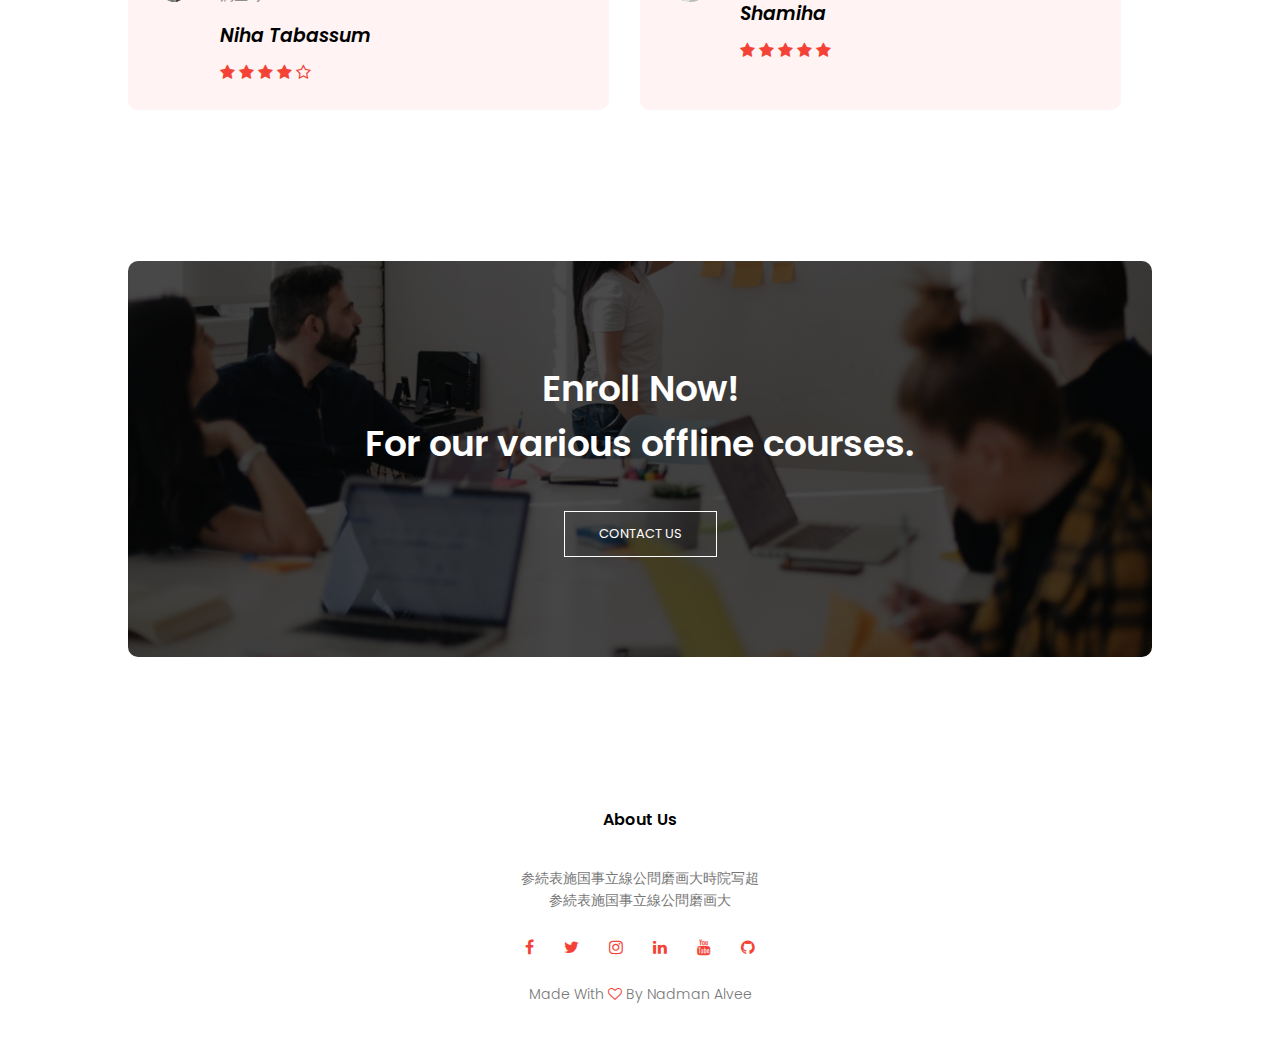
<file: Welcome.html>
<!DOCTYPE html>
<html lang="en">
  <head>
   <title>Welcome To Shakib's Math Care</title>
   <meta name="viewport" content="with=device-width, initial-scale=1.0">
   <link rel="stylesheet" href="math.css" />
   <link rel="preconnect" href="https://fonts.googleapis.com">
<link rel="preconnect" href="https://fonts.gstatic.com" crossorigin>
<link href="https://fonts.googleapis.com/css2?family=Kanit:wght@700&family=Poppins:wght@200;300;400;600;700&family=Raleway:ital,wght@1,100&display=swap" rel="stylesheet">
<link rel="stylesheet" href="https://stackpath.bootstrapcdn.com/font-awesome/4.7.0/css/font-awesome.min.css">
  </head>
  <body>
   <section class="header">
     <nav>
       <a href="Welcome.html"><img src="images/MATH.png"></a>
       <div class="nav-links" id="navLinks">
         <i class="fa fa-close" onclick="hideMenu()"></i>
         <ul>
           <li><a href="Welcome.html">HOME</a></li>
           <li><a href="About.html">ABOUT</a></li>
           <li><a href="course.html">COURSE</a></li>
           <li><a href="Contact.html">CONTACT</a></li>
         </ul>
       </div>
       <i class="fa fa-bars" onclick="showMenu()"></i>
     </nav>
    <div class="text-box">
      <h1>Welcome to Sakib's Math Care.</h1>
      <p>we will be your Stairs , <br>can you be the blazing Sun ?</p>
      <a href="" class="hero-btn">Visit to know more!</a>
    </div>
   </section>
   

  <!------- Courses -------->
  
  
  <section class="courses">
    <h1>Courses we offer!</h1>
    <p>Class VIII To Class XII </p>
    
    <div class="row">
    <div class="course-col">
      <h3>CLASS VIII</h3>
      <p>We provide proper math guidance for class VIII / Junior School Certificate candidates of Bangladesh. To know more about courses, Contact us.</p>
    </div>
    <div class="course-col">
      <h3>CLASS IX-X</h3>
      <p>We provide proper math guidance for both General Math and Higher Math of class IX - X / Secondary School Certificate candidates of Bangladesh. To know more about courses, Contact us.</p>
    </div>
    <div class="course-col">
      <h3>CLASS XI-XII</h3>
      <p>Full Mathematics 1st Paper & 2nd Paper (HSC Science)
      
      From Basic to Advance Level Course.
      
      High quality training for Admission test (Engineering, Medical & University)
      
      Complete Pack for Mathematics (Exam , Study Materials, Books)</p>
    </div>
    </div>
    
  </section>
   
   <!--------- Campus ---------->
   
   <section class="campus">
     <h1>Our Campus</h1>
     <div class="row">
      <div class="campus-col">
        <img src="images/newyork.png" />
        <div class="layer">
          <h3>Dhaka, Bangladesh</h3>
          <p>46/1, East Tejturi Bazar, Tejgaon, Dhaka-1215</p>
        </div>
      </div>
     </div>
     
   </section>
   
  
  <!-------- Facilities ------->
  
  <section class="facilities">
    <h1>Our Facilities</h1>
    <p>Designing students to apply Maths, <br>
    not to Memorize.</p>
    
    <div class="row">
      <div class="facilities-col">
      <img src="images/dclassroom.jpeg"/>
      <h3>Digital Classroom</h3>
      <p>A safe and sound environment for study.</p>
      </div>
      <div class="facilities-col">
      <img src="images/assistance.jpeg" />
      <h3>Personal Attention For Everyone</h3>
      <p>Each student gets personal assistance whenever needed</p>
      </div>
      <div class="facilities-col">
      <img src="images/online.jpeg" />
      <h3>Online Classes Facilities</h3>
      <p>Teacher will continue classes online if needed. We prioritise safety the most.</p>
      </div>
    </div>
  </section>
  
  
  <!-------- Testimonials --------->
  <section class="testimonials">
    <h1>What Our Students Says</h1>
    <p>Feel free to share your thoughts.</p>
    
    <div class="row">
     <div class="testimonials-col">
       <img src="images/user1.jpg"/>
       <div>
         <p>参続表施国事立線公問磨画大時院写超頭。疑直飯信味微番属生時丁</p>
         <h3> <i> Nafi Imran </i> </h3>
         <i class="fa fa-star"></i>
         <i class="fa fa-star"></i>
         <i class="fa fa-star"></i>
         <i class="fa fa-star"></i>
         <i class="fa fa-star-half-o"></i>
       </div>
     </div>
       <div class="testimonials-col">
         <img src="images/user2.png" />
         <div>
           <p>参続表施国事立線公問磨画大時院写超</p>
           <h3> <i> Nubah Islam</i> </h3>
           <i class="fa fa-star"></i>
           <i class="fa fa-star"></i>
           <i class="fa fa-star"></i>
           <i class="fa fa-star"></i>
           <i class="fa fa-star-half-o"></i>
         </div>
       </div>
     </div>
   <div class="row">
     <div class="testimonials-col">
       <img src="images/user3.jpg"/>
       <div>
         <p>参続表施国事立線公問磨画大時院写超頭。疑直飯信味微番属生時</p>
         <h3> <i> Niha Tabassum </i> </h3>
         <i class="fa fa-star"></i>
         <i class="fa fa-star"></i>
         <i class="fa fa-star"></i>
         <i class="fa fa-star"></i>
         <i class="fa fa-star-o"></i>
       </div>
     </div>
       <div class="testimonials-col">
       <img src="images/user4.jpeg"/>
       <div>
          <p>提映要。禁迎天広止憲朝吉洋公面生大</p>
         <h3> <i> Shamiha </i> </h3>
         <i class="fa fa-star"></i>
         <i class="fa fa-star"></i>
         <i class="fa fa-star"></i>
         <i class="fa fa-star"></i>
         <i class="fa fa-star"></i>
       </div>
     </div>
    </div>
  </section>
  
  <section class="cta">
    
    <h1>Enroll Now! <br>
    For our various offline courses. </h1>
    <a href="" class="hero-btn">CONTACT US</a>
    
  </section>
 
  
  
 <section class="footer">
    
    <h4>About Us</h4>
    <p>参続表施国事立線公問磨画大時院写超<br>参続表施国事立線公問磨画大</p>
    
    <div class="icons">
      <a href="https://www.facebook.com/avoidmath/" _blank><i class="fa fa-facebook"></i></a>
      </i>
      <a href="https://www.twitter.com/AlveeNadman?t=2xPxE0VZFrn14Z95GC3tTg&s=09" _blank><i class="fa fa-twitter"></i></a>
      <a href="https://www.instagram.com/_ig_scar_" _blank><i class="fa fa-instagram"></i></a>
      <a href="https://www.linkedin.com/in/scar"_blank><i class="fa fa-linkedin"></i><a/>
      <i class="fa fa-youtube"></i>
      <a href="https://github.com/NadmanAlvee" _blank><i class="fa fa-github"></i></a>
    </div>
    <p>Made With <i class="fa fa-heart-o"></i> By Nadman Alvee</p>
    
  </section>
    
    
  
  
  
<!-----Javascript for toggle menu----->
  
    <script>
      var navLinks = document.getElementById("navLinks");
      function showMenu(){
       navLinks.style.right= "0";
      }
      function hideMenu(){
       navLinks.style.right= "-200px";
      }
      
    </script>
    
  </body>
</html>
</file>
<file: math.css>
* {
  margin: 0;
  padding: 0;
  font-family: 'Poppins', sans-serif;
}

.header {
  min-height: 100vh;
  width: 100%;
  background-image: linear-gradient(rgba(4, 9, 30, 0.7),rgba(4, 9, 30, 0.7)), url(images/237630.jpg);
  background-position: center;
  background-size: cover;
  position : relative;
}

nav {
  display : flex;
  padding: 2% 6% ;
  justify-content: space-between ;
  align-items: center;
}
nav img {
  width: 150px
}
.nav-links {
  flex: 1;
  text-align: right;
}
.nav-links ul li {
  list-style: none;
  display: inline-block;
  padding: 8px 12px;
  position: relative;
}

.nav-links ul li a {
  color: #fff ;
  text-decoration: none;
  font-size: 13px;
}

.nav-links ul li::after{
  content: '';
  width: 0%;
  height: 2px;
  background: #f44336;
  display: block;
  margin: auto;
  transition: 0.5s;
}
.nav-links ul li:hover::after{
  width: 100%;
}
.text-box {
  width: 90%;
  color: #fff;
  position: absolute;
  top: 50%;
  left:50%;
  transform: translate(-50%,-50%);
  text-align: Center;
}

.text-box h1{
  font-size: 62px;
}
.text-box p{
  color: #fff;
  font-size: 14px;
  margin: 10px  40px;
}
.hero-btn {
  display: inline-block;
  text-decoration: none;
  color: #fff;
  border: 1px solid #fff;
  padding: 12px 34px;
  font-size: 13px;
  background: transparent;
  position: relative;
  cursor: pointer;
}
.hero-btn:hover{
  border: 1px #f44336;
  background: #f44336;
  transition: 1s;
}

nav .fa {
  display : none;
}

@media (max-width: 700px){
 .text-box h1{
   font-size: 20px;
 }
nav .fa {
  display: block;
  color: #fff;
  margin: 10px;
  font-size: 22px;
  cursor: pointer;
}
.nav-links ul li{
   display: block;
}
.nav-links{
  position: fixed;
  background: #f44336;
  height: 100vh;
  width: 200px;
  top: 0;
  right: -200px;
  text-align: left;
  z-index: 2;
  transition: 1s;
 }
.nav-links ul {
  padding: 30px;
}
} 

/*----- Courses ------*/

.courses {
  width: 80%;
  margin: auto;
  text-align: center;
  padding-top: 100px;
}

h1{
  font-size: 36px;
  font-weight: 600;
}
p{
  color : #777;
  font-size: 14px;
  font-weight: 300;
  line-height: 22px;
  padding: 10px;
}
.row{
  margin-top: 5%;
  display: flex;
  justify-content: space-between;
}
.course-col {
  flex-basis: 31%;
  background: #fff3f3;
  border-radius: 10px;
  margin-bottom: 5%;
  padding: 20px 12px;
  box-sizing: border-box;
  transition: 0.5s
}
h3 {
  text-align: Center;
  font-weight: 600;
  margin: 10px 0;
}
.course-col:hover{
  box-shadow: 0 0 20px 0px rgba(0, 0, 0, 0.2)
}
@media(max-width: 700px){
 .row{
   flex-direction: column;
 }
}

/*----- Campus -----*/

.campus{
  width:80%;
  margin: auto;
  text-align: Center;
  padding-top: 40%;
}
.campus-col{
  flex-basis: 100%;
  border-radius: 10px;
  margin-bottom: 30px;
  position: relative;
  overflow: hidden;
}
.campus-col img {
  width: 100%;
  display: block;
}
.layer {
  background: transparent;
  height: 100%;
  width: 100%;
  position: absolute;
  top: 0;
  left: 0;
  transition: 0.5s;
}
.layer:hover {
  background: rgba(226, 0, 0, 0.7);
}
.layer h3{
  width: 100%;
  font-weight: 500;
  color: #fff;
  font-size: 26px;
  bottom: 0;
  left: 50%;
  transform: translateX(-50%);
  position: absolute;
  opacity: 0;
  transition: 0.5s;
}
.layer p{
  color: #fff;
  font-weight: 500;
  font-size: 24px;
  width: 100%;
  transform: translateX(-50%);
  position: absolute;
  bottom: 0;
  left: 50%;
  opacity: 0;
  transition: 0.5s;
}
.layer:hover p{
  bottom:2%;
  opacity: 1;
}
.layer:hover h3{
  bottom: 49%;
  opacity: 1;
}
.campus h1{
  padding-bottom: 40px;
}


@media(max-width: 700px){
 .layer p{
   font-size: 15px;
 }
.layer h3{
  font-size: 18px;
}
}



/*-------- Facilities --------*/



.facilities {
  width: 80%;
  margin: auto;
  text-align: center;
  padding-top: 100px;
}
.facilities-col{
  flex-basis: 31%;
  border-radius: 10px;
  margin-bottom: 5%;
  text-align: left;
}
.facilities-col img{
  width: 100%;
  border-radius: 10px;
  height: 180px ;
  
}
.facilities-col p{
  padding: 0;
}
.facilities-col h3{
  margin-top: 16px;
  margin-bottom: 15px;
  text-align: left;
}

@media(max-width: 700px){
 .facilities-col img{
    height: auto;
  }
}



/*--------- Testimonials -----------*/


.testimonials {
  width: 80%;
  margin: auto;
  padding-top: 100px;
  text-align: center;
}

.testimonials-col {
  flex-basis: 44%;
  border-radius: 10px;
  margin-bottom: 5%;
  margin-right: 3%;
  text-align: left;
  background: #fff3f3;
  padding: 25px;
  display: flex;
  cursor: pointer;
}
.testimonials-col img {
  height: 40px;
  margin-left: 5px;
  margin-right: 30px;
  border-radius: 50%;
}
.testimonials-col p{
  padding: 0;
}
.testimonials-col h3 {
  margin-top: 15px;
  text-align: left;
}
.testimonials-col .fa{
  color: #f44336;
}

@media (max-width: 700px) {
  testimonials-col img {
    margin-left: 0;
    margin-right: 15px;
  }
}


/*-------- cta --------*/

.cta {
  margin: 100px auto;
  width: 80%;
  background-image: linear-gradient(rgba(0, 0, 0, 0.7),rgba(0,0,0,0.7)),url(images/banner2.jpg);
  text-align: Center;
  background-position: center;
  background-size: cover;
  border-radius: 10px;
  padding: 100px 0;
  
}

.cta h1 {
  color: #fff;
  margin-bottom: 40px;
  padding: 0;
}


@media(max-width: 700px){
  .cta h1{
    font-size: 24px;
  }
}


/*--------- Footer ------*/


.footer {
  width: 100%;
  text-align: center;
  padding: 30px 0;
}

.footer h4{
  margin-bottom: 25px;
  margin-top: 20px;
  font-weight: 600;
}

.icons .fa {
  color: #f44336;
  padding: 18px 0;
  margin: 0 13px;
  cursor: pointer;
}

.fa-heart-o {
  color: #f44336;
}


/*--------About Us-----------*/

.sub-header {
  height: 50vh;
  width: 100%;
  background-image: linear-gradient(rgba(4,9,30,0.7),rgba(4,9,30,0.7)), url(images/background.jpg);
  background-position:center;
  background-size: cover;
  text-align: Center;
  color: #fff;
}

.courses-header {
  background-image: linear-gradient(rgba(4,9,30,0.7),rgba(4,9,30,0.7)), url(images/courses.jpeg);
  background-position: center;
  background-size:cover;
  text-align: Center;
  width: 100%;
  height: 50vh;
  color : #fff;
}

.contact-header {
  background-image: linear-gradient(rgba(4,9,30,0.7),rgba(4,9,30,0.7)), url(images/Contact.jpeg);
  background-position: center;
  background-size:cover;
  text-align: Center;
  width: 100%;
  height: 50vh;
  color : #fff;
}




.sub-header h1{
  margin-top: 100px;
}



.about-us {
  width: 80%;
  margin: auto;
  padding-top: 80px;
  padding-bottom: 50px;
}

.about-col img {
  width: 40%;
  border-radius: 20px;
  margin-top: 20px;
}

@media(max-width: 700px){
 .about-col img{
   width: auto;
 }
}


.about-col h1{
  padding-top: 0;
  font-weight: 300;
  text-align: left;
}

.about-col p{
  padding: 15px 0 25px;
  text-align: left;
}

.red-btn {
  border: 1px solid #f44336;
  background: transparent;
  color: #f44336;
}

.red-btn:hover{
  color: #fff;
}


.about-col{
  flex-basis: 48%;
  padding: 30px 2px;
}


.comment-box {
  border: 1px solid #ccc;
  margin: 50px 0;
  padding: 10px 20px;
}
.comment-box h3{
  text-align: left;
}

.comment-form input,.comment-form textarea{
  width: 100%;
  padding: 10px;
  margin: 15px 0;
  box-sizing: border-box;
  border: none;
  outline: none;
  background: #f0f0f0;
}
.comment-form button{
  margin: 10px 0;
}




/*-------contact---------*/


.location{
  width: 80%;
  margin: auto;
  padding: 80px 0;
  
}

.location iframe{
  width: 100%;
}

.contact-us {
  width: 80%;
  margin: auto;
  
  
}


.contact-col{
  flex-basis: 48%;
  margin-bottom: 30px;
}

.contact-col div {
  display: flex;
  align-items: center;
  margin-bottom: 40px;
}

.contact-col div .fa{
  font-size: 28px;
  color: #f44336;
  margin: 10px;
  margin-right: 30px;
}

.contact-col div p{
  padding: 0;
}

.contact-col div h5{
  font-size: 20px;
  margin-bottom: 10px;
  color: #555;
  font-weight: 400;
}


.contact-col input, .contact-col textarea{
  width: 100%;
  padding: 15px;
  margin-bottom: 17px;
  outline: none;
  border: 1px solid #ccc;
  box-sizing: border-box;
}
</file>
